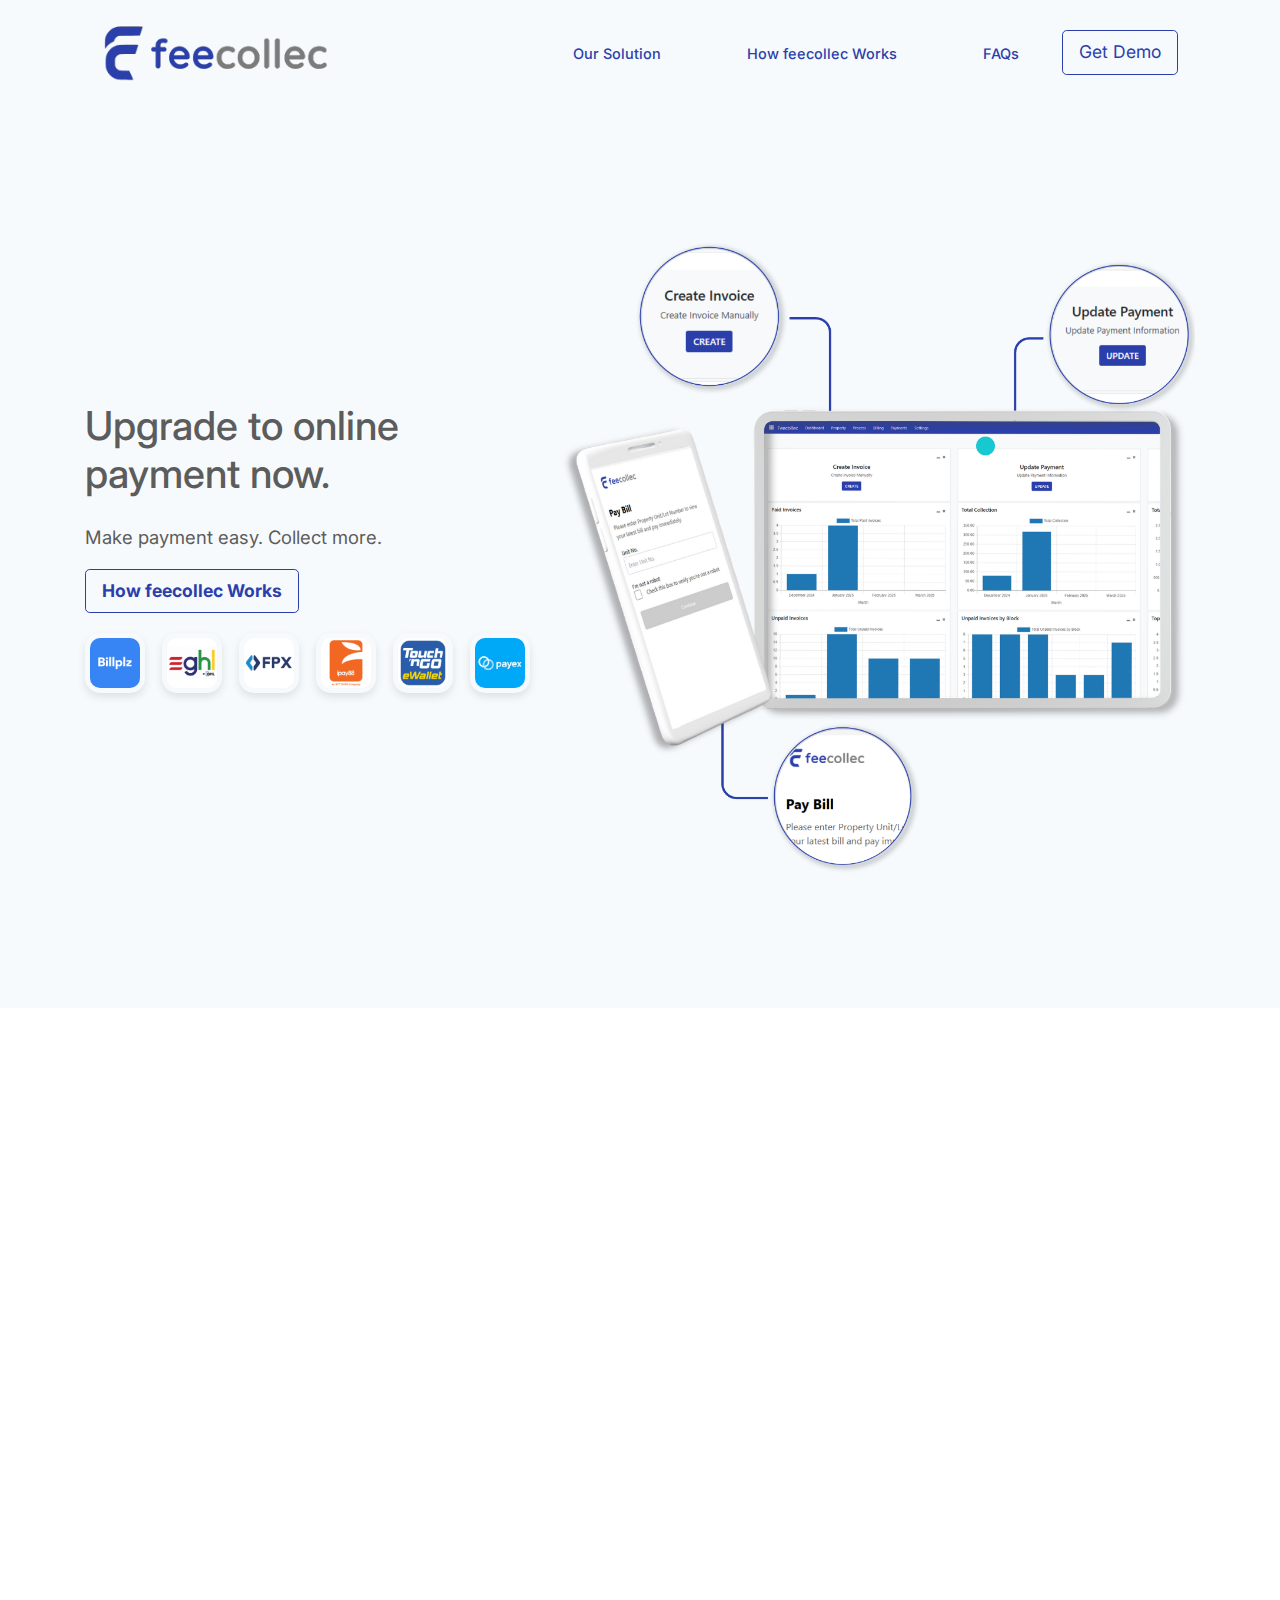
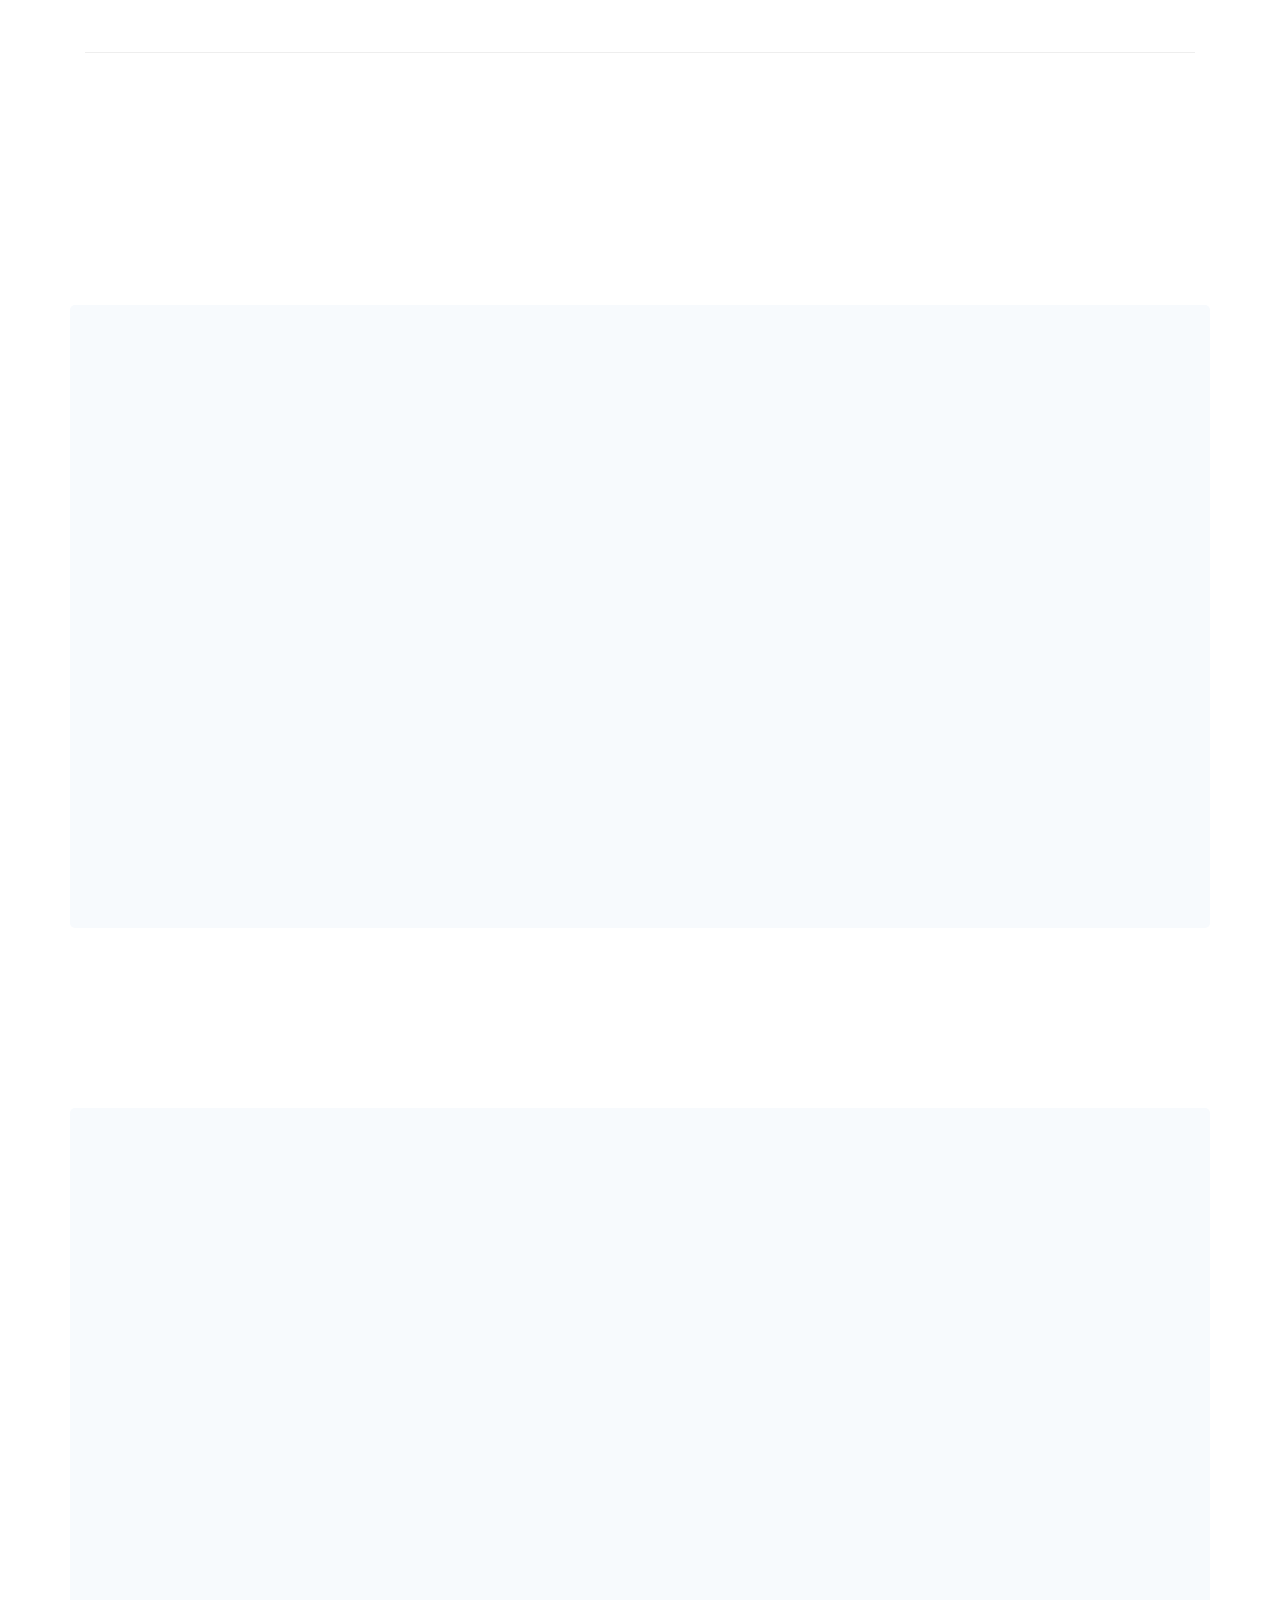
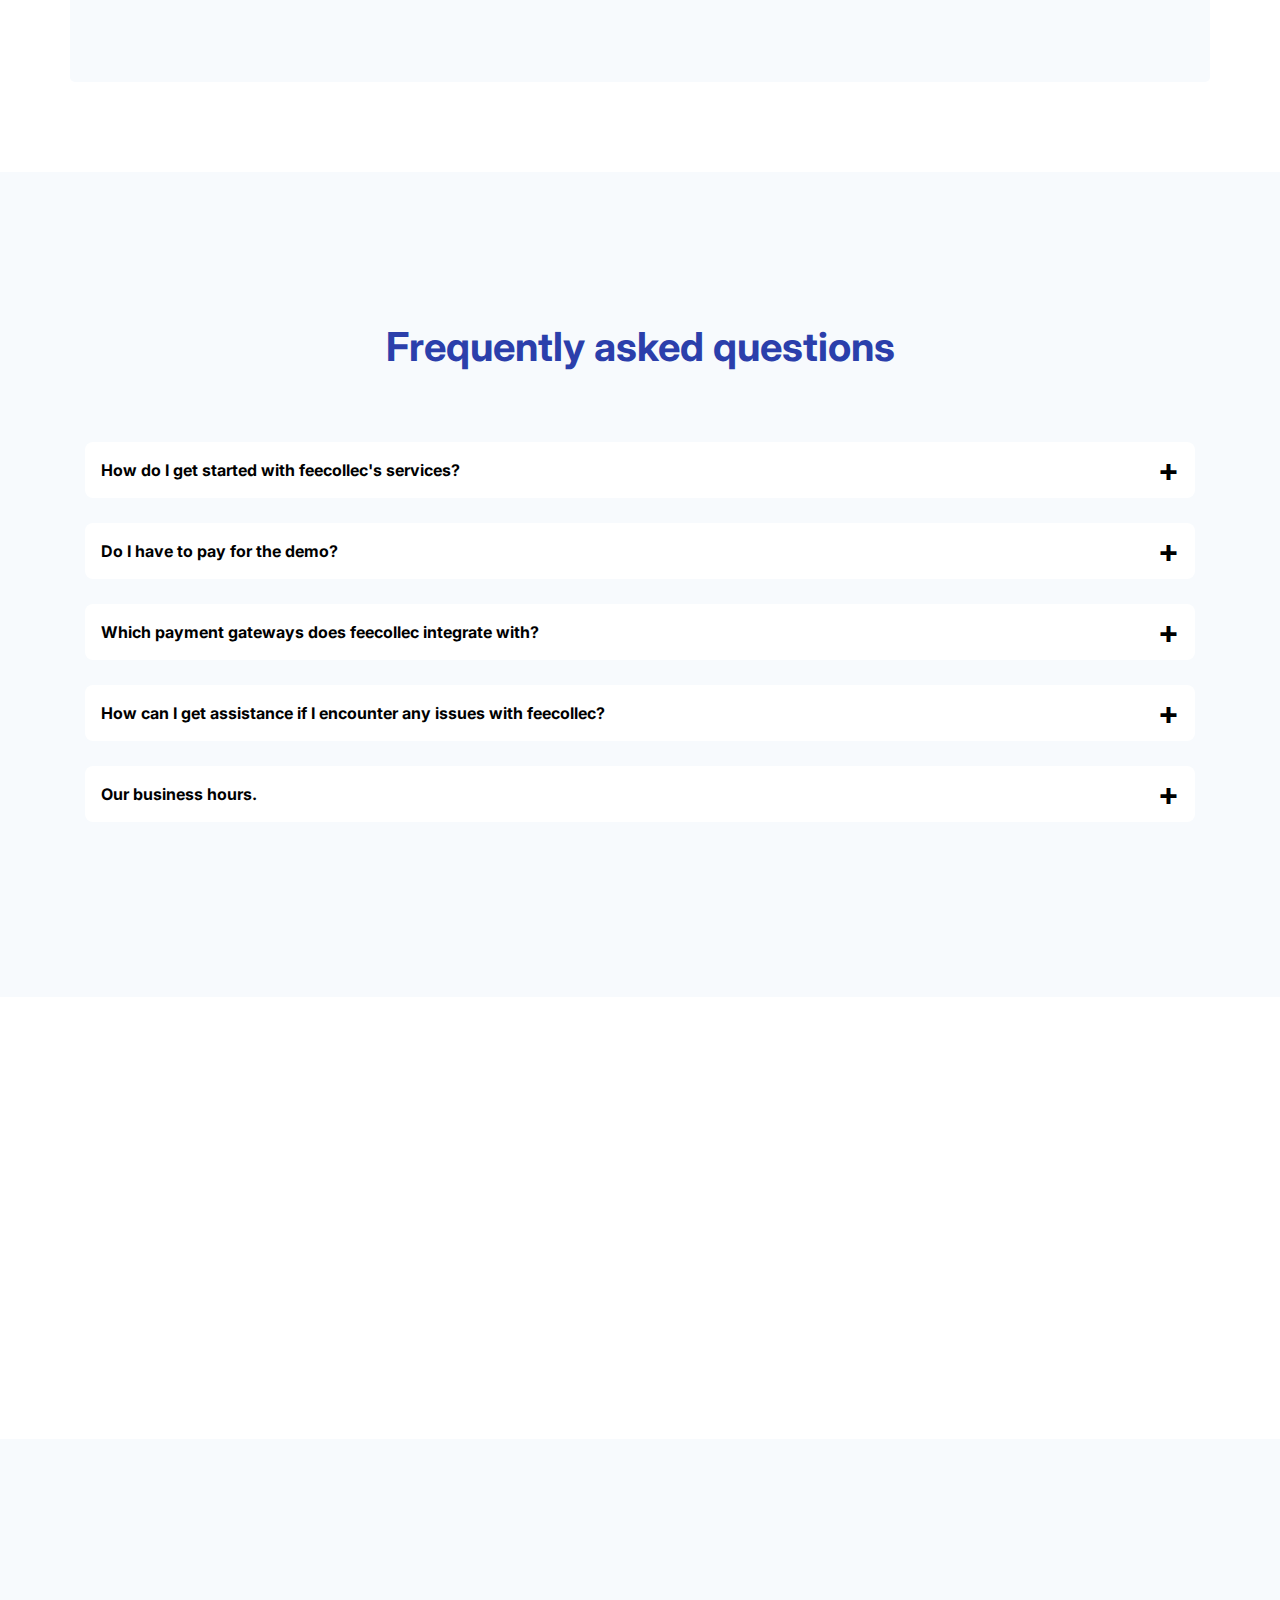
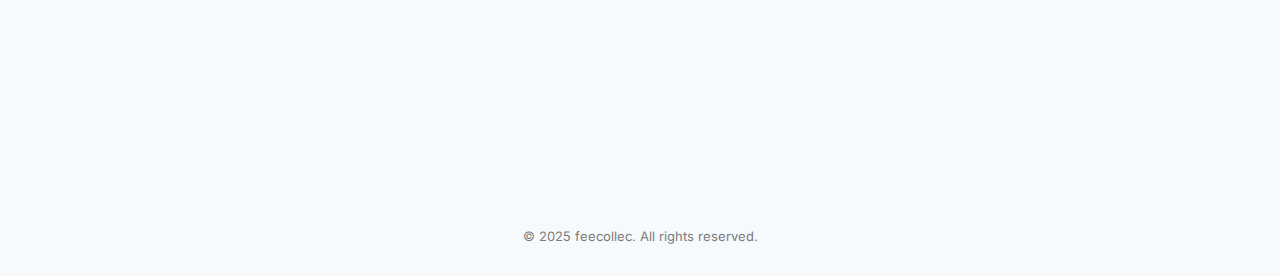
<file: index.html>
<!DOCTYPE html>
<!--
	App by FreeHTML5.co
	Twitter: http://twitter.com/fh5co
	URL: http://freehtml5.co
-->
<html lang="en">

<head>
	<meta charset="UTF-8">
	<title>feecollec - Fee Collection Management System</title>
	<meta name="viewport" content="width=device-width, initial-scale=1.0">
	<meta name="description" content="Based in Kota Kinabalu, feecollec is an intuitive solution to streamline fee tracking, invoicing, and payment processing for property management firms. Say goodbye to manual tasks and hello to efficient fee collection management." />
	<meta name="keywords" content="fee management, fee collection management system, automated fee processing, payment gateway, property fee management" />
	<meta name="author" content="Phi Software Sdn. Bhd." />

	<!-- Facebook and Twitter integration -->
	<meta property="og:title" content="feecollec - Fee Collection Management System" />
	<meta property="og:locale" content="en_US" />
	<meta property="og:url" content="https://www.feecollec.com/" />
	<meta property="og:site_name" content="feecollec" />
	<meta property="og:description" content="Based in Kota Kinabalu, feecollec is an intuitive solution to streamline fee tracking, invoicing, and payment processing for property management firms. Say goodbye to manual tasks and hello to efficient fee collection management." />

	<!-- Bootstrap  -->
	<link rel="stylesheet" href="css/bootstrap.css">
	<!-- Owl Carousel  -->
	<link rel="stylesheet" href="css/owl.carousel.css">
	<link rel="stylesheet" href="css/owl.theme.default.min.css">
	<!-- Animate.css -->
	<link rel="stylesheet" href="css/animate.css">
	<!-- Font Awesome -->
	<link rel="stylesheet" href="https://use.fontawesome.com/releases/v5.0.13/css/all.css"
		integrity="sha384-DNOHZ68U8hZfKXOrtjWvjxusGo9WQnrNx2sqG0tfsghAvtVlRW3tvkXWZh58N9jp" crossorigin="anonymous">
	<!--====== Favicon Icon ======-->
	<link rel="shortcut icon" href="img/feecollec-logo/feecollec-icon-v3.png" type="image" />
	<!-- Theme style  -->
	<link rel="stylesheet" href="css/style.css">
</head>

<body>


	<div id="page-wrap">
		<!-- ==========================================================================================================
													   LANDING PAGE
		 ========================================================================================================== -->
		<!-- Navbar -->
		<div class="bg-light" style="display: block;">
			<nav class="container navbar navbar-expand-lg main-navbar-nav navbar-light">
				<div class="col-7 p-0 col-lg-3 m-0">
					<a class="navbar-brand" href="index.html">
						<img class="img-fluid" src="img/feecollec-v3.png" alt="feecollec">
					</a>
				</div>
				<button class="navbar-toggler" type="button" data-toggle="collapse"
					data-target="#navbarSupportedContent" aria-controls="navbarSupportedContent" aria-expanded="false"
					aria-label="Toggle navigation">
					<span class="navbar-toggler-icon"></span>
				</button>

				<div class="collapse navbar-collapse justify-content-end" id="navbarSupportedContent">
					<ul class="navbar-nav nav-items-center">
						<!-- <li class="nav-item">
							<a class="nav-link" href="#" onclick="$('#feature').goTo();return false;">Features</a>
						</li> -->
						<li class="nav-item">
							<a class="nav-link" href="#" onclick="$('#feature').goTo();return false;">Our Solution</a>
						</li>
						<li class="nav-item">
							<a class="nav-link" href="#" onclick="$('#howitworks').goTo();return false;">How feecollec Works</a>
						</li>
						<li class="nav-item">
							<a class="nav-link" href="#" onclick="$('#faqs').goTo();return false;">FAQs</a>
						</li>
						<li class="nav-item">
							<button id="demoButtonNav" class="btn btn-lg mr-3" style="background-color: transparent; color: #2b3fab; border: 1px solid #2b3fab;"
								onclick="$('#demo_form').goTo();return false;">Get Demo
							</button>
						</li>
					</ul>					
				</div>
			</nav>
		</div>
		<!-- End Navbar -->

		<!-- Home -->
		<div id="fh5co-hero-wrapper" class="">
			<div class="container">
				<div class="row d-flex justify-content-between align-items-center flex-column-reverse flex-lg-row">
					<div class="col-sm-12 col-lg-5">
						<h1 class="fs-60 animated fadeIn wow" data-wow-delay="0.2s">
              Upgrade to online payment now.
						</h1>
						<p class="col-12 fs-18 lh-2rem mt-4 p-0 animated fadeIn wow" data-wow-delay="0.3s">
              Make payment easy. Collect more.
						</p>
						<div class="animated fadeIn wow d-flex justify-content-lg-start justify-content-center"
							data-wow-delay="0.5s">
							<button id="demoButton" class="btn btn-lg mr-3" style="background-color: transparent; color: #2b3fab;border: 1px solid #2b3fab;font-weight: bold;"
								onclick="$('#howitworks').goTo();return false;">How feecollec Works <i class="fas fa-arrow-right"></i>
							</button>
						</div>
						<div class="payment d-flex animated fadeIn wow" data-wow-delay="0.3s">
							<img class="payment-logo" src="img/payment-logo/billplz-logo.png"/>
							<img class="payment-logo" src="img/payment-logo/eGHL-logo.png"/>
							<img class="payment-logo" src="img/payment-logo/fpx-logo.png">
							<img class="payment-logo" src="img/payment-logo/iPay88-logo.png"/>
							<img class="payment-logo" src="img/payment-logo/touch-n-go-logo.png"/>
							<img class="payment-logo" src="img/payment-logo/payex-logo.png" />
						</div>
					</div>
					<div class="col-sm-12 col-lg-7 d-flex mb-5 mb-lg-0 fadeIn wow" data-wow-delay="0.4s">
						<img class="img-fluid" src="img/mockups/mockup-main-3.png" alt="system">
					</div>
				</div>
			</div>
		</div>
	</div> 
	<!-- End Home -->


	<!-- ==========================================================================================================
													  OUR SOLUTIONS
		 ========================================================================================================== -->	

	<div id="feature" class="fh5co-advantages-outer">
		<div class="container">
			<h2 class="second-title text-bold fs-20 pb-lg-5 color-primary animated fadeIn wow text-lg-center text-bold" data-wow-delay="0.2s">
				Step Up Your Fee Collection Management with Our Suite of <span class="color-secondary text-bold fs-20">Features</span> 
			</h2>
			<div class="row wow animated fadeIn pb-lg-2 pt-3" data-wow-delay="0.36s">
				<div class="box-container col-lg-4 mb-5 mb-lg-0 animated fadeInRight wow" data-wow-delay="0.3s">
					<div class=" d-flex justify-content-center"><img class="grid-image mb-5" src="img/user-friendly.png"
							width="18%" alt="Icon-1"></div>
					<h4 class="text-center mb-4 text-bold">Automated Billing<h4>
					<p class="col-12 text-center grid-desc fs-16 lh-2rem">
						Optimize your billing processes for seamless invoice managing and distribution.
					</p>
				</div>
				<div class="box-container col-lg-4 mb-5 mb-lg-0 animated fadeInRight wow" data-wow-delay="0.3s">
					<div class=" d-flex justify-content-center"><img class="grid-image mb-5" src="img/notification.png"
							width="18%" alt="Icon-1"></div>
					<h4 class="text-center mb-4 text-bold">Payment Reminder<h4>
					<p class="col-12 text-center grid-desc fs-16 lh-2rem">
						Set notifications for pending and overdue fees can be automatically delivered to your recipients via WhatsApp, text messages, or emails.					</p>
				</div>
				<div class="box-container col-lg-4 mb-5 mb-lg-0 animated fadeInRight wow" data-wow-delay="0.3s">
					<div class=" d-flex justify-content-center"><img class="grid-image mb-5" src="img/payment-gateway.png"
							width="18%" alt="Icon-1"></div>
					<h4 class="text-center mb-4 text-bold">Online Payment</h4>
					<p class="col-12 text-center grid-desc fs-16 lh-2rem">
						Track your payment status in real-time and implement safe payment gateways for secure and convenient online transactions.					</p>
				</div>
			</div>
			<div class="row">
                <div class="col-lg-12">
                    <div class="hr"></div>
                </div>
            </div>
		</div>
	</div>
	
	<!-- ==========================================================================================================
													  	HOW FEECOLLECT WORKS
		 ========================================================================================================== -->
	<div id="howitworks" class="fh5co-features-outer">
		<div class="container">
			<div>
				<h2 class="second-title text-center text-bold fs-30 color-primary animated fadeIn wow" data-wow-delay="0.4s">
					HOW <span class="text-bold fs-30 color-secondary">feecollec</span> WORKS
				</h2>
			</div>
		</div>
	</div>
	<!-- PROPERTY OWNER -->
	<div id="service" class="fh5co-features-outer">
		<div class="container service-wrap service-bg">
			<div>
				<h3 class="second-title color-tertiary text-center text-bold fs-19 animated fadeIn wow" data-wow-delay="0.4s">
                    Property Manager
                </h3>
			</div>
			<div class="row how">
				<div class="col-lg-4 col-md-12 ht-gradation style-01 ht-box-images style-05">
					<div class="item item-1 animate wow fadeInRight image-box-wrap" data-wow-delay="0.3s">
						<div class="circle-wrap d-flex justify-content-center">
							<div class="mask">
								<div class="wave-pulse wave-pulse-1"></div>
								<div class="wave-pulse wave-pulse-2"></div>
								<div class="wave-pulse wave-pulse-3"></div>
							</div>
							<h6 class="circle">1</h6>
						</div>
						<div class="content-wrap text-center">
							<h5 class="heading mb-4 text-bold color-tertiary">Import Customer Records</h5>
							<div class="text">Prepare your CSV files and upload data into system for ease of invoicing.</div>
						</div>
					</div>
				</div>
				<div class="col-lg-4 col-md-12 ht-gradation style-01 ht-box-images style-05">
					<div class="item item-1 animate  wow fadeInRight image-box-wrap" data-wow-delay="0.6s">
						<div class="circle-wrap d-flex justify-content-center">
							<div class="mask">
								<div class="wave-pulse wave-pulse-1"></div>
								<div class="wave-pulse wave-pulse-2"></div>
								<div class="wave-pulse wave-pulse-3"></div>
							</div>
							<h6 class="circle">2</h6>
						</div>
						<div class="content-wrap text-center">
							<h5 class="heading mb-4 text-bold color-tertiary">Setup Recurring Services</h5>
							<div class="text">Automate and manage your billing processes for recurring charges such as rent, utilities, and maintenance fees.</div>
						</div>
					</div>
				</div>
				<div class="col-lg-4 col-md-12 ht-gradation style-01 ht-box-images style-05">
					<div class="item item-1 animate  wow fadeInRight image-box-wrap" data-wow-delay="0.9s">
						<div class="circle-wrap d-flex justify-content-center">
							<div class="mask">
								<div class="wave-pulse wave-pulse-1"></div>
								<div class="wave-pulse wave-pulse-2"></div>
								<div class="wave-pulse wave-pulse-3"></div>
							</div>
							<h6 class="circle">3</h6>
						</div>
						<div class="content-wrap text-center">
							<h5 class="heading mb-4 text-bold color-tertiary">Monitor Payments</h5>
							<div class="text">You can view and access a comprehensive report of all payments, including fees, dates, and payment methods, for a clear overview of financial transactions.</div>
						</div>
					</div>
				</div>
			</div>
		</div>
	</div>

	<!-- PROPERTY OWNER -->
    <div id="service" class="fh5co-features-outer">
        <div class="container service-wrap ">
            <div>
                <h3 class="second-title color-tertiary text-center text-bold fs-19 animated fadeIn wow" data-wow-delay="0.4s">
                    Property Owner
                </h3>
            </div>
            <div class="row how">
                <div class="col-lg-4 col-md-12 ht-gradation style-01 ht-box-images style-05">
                    <div class="item item-1 animate  wow fadeInRight image-box-wrap" data-wow-delay="0.3s">
                        <div class="circle-wrap d-flex justify-content-center">
                            <div class="mask">
                                <div class="wave-pulse wave-pulse-1"></div>
                                <div class="wave-pulse wave-pulse-2"></div>
                                <div class="wave-pulse wave-pulse-3"></div>
                            </div>
                            <h6 class="circle">1</h6>
                        </div>
                        <div class="content-wrap text-center">
                            <h5 class="heading mb-4 text-bold color-tertiary">View Billing</h5>
                            <div class="text">Quickly view your dues, payments, and future charges by scanning QR code or accessing a provided link.</div>
                        </div>
                    </div>
                </div>
                <div class="col-lg-4 col-md-12 ht-gradation style-01 ht-box-images style-05">
                    <div class="item item-1 animate  wow fadeInRight image-box-wrap" data-wow-delay="0.6s">
                        <div class="circle-wrap d-flex justify-content-center">
                            <div class="mask">
                                <div class="wave-pulse wave-pulse-1"></div>
                                <div class="wave-pulse wave-pulse-2"></div>
                                <div class="wave-pulse wave-pulse-3"></div>
                            </div>
                            <h6 class="circle">2</h6>
                        </div>
                        <div class="content-wrap text-center">
                            <h5 class="heading mb-4 text-bold color-tertiary">Make Online Payment</h5>
                            <div class="text">Pay your rental, utility, and maintenance fees using secure methods like cards, online banking, or bank transfers.</div>
                        </div>
                    </div>
                </div>
                <div class="col-lg-4 col-md-12 ht-gradation style-01 ht-box-images style-05">
                    <div class="item item-1 animate  wow fadeInRight image-box-wrap" data-wow-delay="0.9s">
                        <div class="circle-wrap d-flex justify-content-center">
                            <div class="mask">
                                <div class="wave-pulse wave-pulse-1"></div>
                                <div class="wave-pulse wave-pulse-2"></div>
                                <div class="wave-pulse wave-pulse-3"></div>
                            </div>
                            <h6 class="circle circle-2-green"> ✔ </h6>
                        </div>
                        <div class="content-wrap text-center">
                            <h5 class="heading mb-4 text-bold color-tertiary">You're Done!</h5>
                            <div class="text">System will promptly notify the management team of your completed transactions.</div>
                        </div>
                    </div>
                </div>
            </div>
        </div>
    </div>
	<!-- HOW FEECOLLEC WORKS END-->

			<!-- <div class="mt-5 pb-5">
				<div class="row d-flex justify-content-between mb-lg-5">
					<div class="col-lg-7 wow animated fadeInLeft d-flex justify-content-end mb-4 mb-lg-0"
						data-wow-delay="0.22s">
						<img class="img-fluid" src="img/mockups/feecollec-dashboard.png" alt="main-dashboard-image">
					</div>
					<div class="col-lg-5 wow animated fadeInRight d-flex align-items-center" data-wow-delay="0.22s">
						<div class="info">
							<h3 class="text-style-primary">Dashboard</h3>
							<p class="text-style-secondary">
								The dashboard enables users to easily view summarized invoiced transactions, offering flexible 
								filtering options based on durations, country, categories, property products, and assigned personnel.
							</p>
							<p class="text-style-secondary"></p>
						</div>
					</div>
				</div>
			</div> -->

			<!-- Property
			<div class="mt-5 pb-5">
				<div class="row d-flex justify-content-around mb-lg-5 ">
					<div class="col-lg-5  wow animated fadeInRight d-flex align-items-center order-1 order-lg-0"
						data-wow-delay="0.22s">
						<div>
							<h3 class="text-style-primary">Property Overview</h3>
							<p class="text-style-secondary">
							</p>
							<p class="text-style-secondary">
								The Property dashboard simplifies rent fee management, providing landlords with instant insights 
								into crucial property details.
							</p>
						</div>
					</div>
					<div class="col-lg-7 wow animated fadeInLeft d-flex justify-content-end mb-4 mb-lg-0" data-wow-delay="0.22s">
						<img class="img-fluid img-style" src="img/mockups/property-system.png" alt="property-dashboard-image">
					</div>
				</div>
			</div> -->

			<!-- Invoices
			<div class="mt-5 pb-5">
				<div class="row d-flex justify-content-around mb-lg-5">
					<div class="col-lg-7 wow animated fadeInLeft d-flex justify-content-end mb-4 mb-lg-0"
						data-wow-delay="0.22s">
						<img class="img-fluid img-style" src="img/mockups/invoices-system.png" alt="invoices-dashboard-image">
					</div>
					<div class="col-lg-5  wow animated fadeInRight d-flex align-items-center" data-wow-delay="0.22s">
						<div>
							<h3 class="text-style-primary">Invoice Overview</h3>
							<p class="text-style-secondary">
								The Invoice dashboard simplifies rent fee management, offering a user-friendly interface to track 
								and resolve overdue or pending payments. With real-time updates, it ensures efficient financial oversight 
								for property owners and managers.
							</p>
						</div>

					</div>
				</div>
			</div> -->

			<!-- Payment -->
			<!-- <div class="mt-5 pb-5">
				<div class="row d-flex justify-content-around mb-lg-5 ">
					<div class="col-lg-5  wow animated fadeInRight d-flex align-items-center order-1 order-lg-0"
						data-wow-delay="0.22s">
						<div>
							<h3 class="text-style-primary">Payment Overview</h3>
							<p class="text-style-secondary">
							</p>
							<p class="text-style-secondary">
								Effortlessly track and manage rental payments with our Payment Dashboard. This user-friendly interface 
								provides real-time updates, allowing landlords to monitor payment status and streamline rent collection
								 with ease, ensuring transparency and efficient transactions flow management.
							</p>
						</div>
					</div>
					<div class="col-lg-7 wow animated fadeInLeft d-flex justify-content-end mb-4 mb-lg-0" data-wow-delay="0.22s">
						<img class="img-fluid  img-style" src="img/mockups/payments-system.png" alt="property-system-image">
					</div>
				</div>
			</div> -->
	
	
	<!-- ==========================================================================================================
                                               FAQS SECTION
    ========================================================================================================== -->

	<div id="faqs" class="bg-color-tertiary">
		<div class="container row-separators-wrap big-triangle-style row-separators-bg separators-space">
			<div>
				<h2 style="padding-bottom: 2rem;" class="fs-40 color-tertiary p-sm- mt-lg-3 mb-4 mb-lg-4 text-bold text-center">Frequently asked questions</h2>
			</div>
			<div class="row">
				<div class="faq-container">
					<div class="faq-column">

						<div class="faq-container-items">
							<div class="faq-container-item-header">
								How do I get started with feecollec's services?
							</div>
							<div class="faq-container-item-body">
								<div class="faq-container-item-body-content">
									A: Getting started with feecollec is easy. Simply visit our website at feecollec.com and schedule a demo. Our team will then assist you in setting up your account to effectively use our services.
								</div>
							</div>
						</div>

						<div class="faq-container-items">
							<div class="faq-container-item-header">
								Do I have to pay for the demo?
							</div>
							<div class="faq-container-item-body">
								<div class="faq-container-item-body-content">
									A: No. All first demos are free. Subsequent consultations may have additional charges.
								</div>
							</div>
						</div>

						<div class="faq-container-items">
							<div class="faq-container-item-header">
								Which payment gateways does feecollec integrate with?
							</div>
							<div class="faq-container-item-body">
								<div class="faq-container-item-body-content">
									A: feecollec integrates with widely known payment gateways such as Billplz, GHL, FPX, ipay88 and Touch n' Go.
								</div>
							</div>
						</div>

						<div class="faq-container-items">
							<div class="faq-container-item-header">
								How can I get assistance if I encounter any issues with feecollec?
							</div>
							<div class="faq-container-item-body">
								<div class="faq-container-item-body-content">
									A: feecollec offers comprehensive customer support to assist you with any issues or queries you may have. You can reach out to our support team via email at <a href="mailto:hello@phisoft.my">hello@phisoft.my</a>, and they will be happy to assist you.
								</div>
							</div>
						</div>

						<div class="faq-container-items">
							<div class="faq-container-item-header">
								Our business hours.
							</div>
							<div class="faq-container-item-body">
								<div class="faq-container-item-body-content">
									Weekdays: 9.00AM - 5.00PM <br>
									Weekends: Off
								</div>
							</div>
						</div>
					</div>
				</div>
			</div>
		</div>
	</div>

	
	  
	<!-- ==========================================================================================================
                                               END OF FAQS SECTION
    ========================================================================================================== -->

	<!-- ==========================================================================================================
                                               SCHEDULE DEMO SECTION
    ========================================================================================================== -->

	<div id="demo_form" class="fh5co-advantages-outer">
		<div class="container">
			<div class="row">
				<div class="col-sm align-content-center">
					<div class="pb-lg-6 mb-lg-6">
						<h2 class="second-title text-left fs-30 color-primary animated fadeIn wow"
							data-wow-delay="0.4s">
							Get in touch with a <span class="text-bold fs-30 color-secondary">FREE</span> demo!
						</h2>
						<p class="col-12 fs-18 lh-2rem mt-4 p-0 animated fadeIn wow" data-wow-delay="0.3s">
							Try a free demo to see feecollec in action, get all the information you need, 
							and discover why it's the perfect solution for your business.
					</div>
				</div>
				<div class="col-sm">
					<div class="contact-form-wrap">
						<form id="contact-form" action="https://send.bah.my/aGVsbG9AcGhpc29mdC5teQ==" enctype="application/x-www-form-urlencoded" method="POST">
							<div class="contact-form wow animated fadeIn" data-wow-delay="0.4s">
								<div class="mb-3">
									<div class="row">
										<div class="input-group mb-3 col-sm-6">
											<div class="input-group-prepend">
										<span class="input-group-text">
											<i class="fas fa-user"></i>
										</span>
											</div>
											<input type="text" name="name" class="form-control demo-input"
												   placeholder="Name" id="name" required>
										</div>
										<div class="input-group mb-3 col-sm-6">
											<div class="input-group-prepend">
										<span class="input-group-text">
											<i class="fas fa-phone"></i>
										</span>
											</div>
											<input type="text" name="phone" class="form-control demo-input"
												   placeholder="Phone" id="phone_number" required>
										</div>
										<div class="input-group mb-3 col-sm-6">
											<div class="input-group-prepend">
										<span class="input-group-text">
											<i class="fas fa-envelope"></i>
										</span>
											</div>
											<input type="email" name="email" class="form-control demo-input"
												   placeholder="Email" id="email" required>
										</div>
										<div class="input-group mb-3 col-sm-6">
											<div class="input-group-prepend">
										<span class="input-group-text">
											<i class="fas fa-building"></i>
										</span>
											</div>
											<input type="text" name="company" class="form-control demo-input"
												   placeholder="Company's Name" id="company_name" required>
										</div>
									</div>
									<div class="contact-inner contact-message">
										<textarea class="demo-input" name="message" placeholder="Message"
												  id="message" required style="width: 100%;"></textarea>
									</div>
								</div>

								<div class="submit-btn mt-20 col-sm-13">
									<input type="hidden" name="subject" value="Contact Form Submission via feecollec.com">
									<button class="demo-btn" type="submit">Send message</button>
									<p class="form-messege"></p>
								</div>
							</div>
						</form>
					</div>
				</div>
			</div>
		</div>
	</div>
	
	

	<!-- ==========================================================================================================
                                               SECTION 7 - SUB FOOTER
    ========================================================================================================== -->

	<footer id="footer" class="footer-outer">
		<div class="container footer-inner">

			<div class="row wow fadeIn animated d-flex justify-content-between" data-wow-delay="0.66s">
				<div class="col-lg-4 mb-4 mb-lg-0">
					<div class="d-flex justify-content-start justify-content-lg-start">
						<div class="m-0 p-0 col-8 mb-1">
							<img class="img-fluid mt-5 mt-lg-0" src="img/feecollec-v3.png" alt="feecollec">
						</div>
					</div>
					<p class="fs-14 mt-2 lh-2rem text-justify text-lg-left">
						With feecollec, property management can automate fee tracking, invoicing, and payment processing. No more manual work, just seamless fee management.</p>
				</div>

				<div class="col-lg-3 mb-4 mb-lg-0 pt-3">
					<h5 class="color-tertiary text-bold mb-4">Menu</h5>

					<ul class="list-unstyled menu-list">
						<li>
							<a class="fs-15" href="#" onclick="$('index.html').goTo();return false;">Home
							</a>
						</li>
						<li>
							<a class="fs-15" href="#" onclick="$('#feature').goTo();return false;">Our Solution
							</a>
						</li>
						<li>
							<a class="fs-15" href="#" onclick="$('#faqs').goTo();return false;">FAQs
							</a>
						</li>
					</ul>

				</div>
				<div class="col-lg-3 mb-4 mb-lg-0 pt-3 ">
					<h5 class="color-tertiary text-bold mb-4">
						More info
					</h5>
					<ul class="list-unstyled">
						<li class="fs-14 d-flex mb-2 lh-2rem">
							<i class="fa fa-map-marker-alt color-tertiary rel-top-10px mr-2"></i>
							<a href="https://maps.app.goo.gl/gwCJWUcwii1CDG7X9" style="font-size: 14px; font-style: normal; color:#5C5C5C">
							H-8-10, Aeropod Commercial Square, Jalan Aeropod Off Jalan Kepayan, 88200 Kota
							Kinabalu,
							Sabah, MY.
						</a>
						</li>
						<li class="fs-14 d-flex mb-2">
							<i class="fa fa-phone fa-flip-horizontal color-tertiary rel-top-3px mr-2"></i>
							<a href="tel:+60128731819" style="font-size: 14px; font-style: normal; color:#5C5C5C">+6 012 873 1819</a>
						</li>
						<li class="fs-14 d-flex mb-2">
							<i class="fa fa-envelope color-tertiary  rel-top-3px mr-2"></i>
							<a href="mailto:hello@phisoft.my" style="font-size: 14px; font-style: normal; color:#5C5C5C">hello@phisoft.my</a>
						</li>
						<li></li>
					</ul>
				</div>
				<div class="col-lg-2 mb-4 mb-lg-0 pt-3">
					<h5 class="color-tertiary text-bold text-lg-center mb-4">
						Find us
					</h5>
					<div class="d-flex justify-content-lg-center">
						<ul class="list-unstyled d-flex d-lg-block ">
							<li class="mr-2 mr-lg-0">
								<span class="fa-stack mb-2">
									<a href="https://instagram.com/phisoft.my">
										<i class="fas fa-circle fa-stack-2x socmed-circle"></i>
										<i class="fab fa-instagram fa-stack-1x text-white socmed-icon"></i>
									</a>
								</span>
							</li>
							<li class="mr-2 mr-lg-0"><span class="fa-stack mb-2">
									<a href="https://facebook.com/phisoft.my/">
										<i class="fas fa-circle fa-stack-2x socmed-circle"></i>
										<i class="fab fa-facebook-f fa-stack-1x text-white socmed-icon"></i>
									</a>
								</span></li>
							<li class="mr-2 mr-lg-0"><span class="fa-stack mb-2">
									<a href="https://www.linkedin.com/company/phisoft-my/mycompany/">
										<i class="fas fa-circle fa-stack-2x socmed-circle"></i>
										<i class="fab fa-linkedin fa-stack-1x text-white socmed-icon"></i>
									</a>
								</span></li>
							<li class="mr-2 mr-lg-0">
								<span class="fa-stack mb-2">
									<a href="https://www.phisoft.my/">
										<i class="fas fa-circle fa-stack-2x socmed-circle"></i>
										<i class="fa fa-globe fa-stack-1x text-white socmed-icon"></i>
									</a>
								</span>
							</li>
						</ul>
					</div>
				</div>
			</div>

			<span class="border-bottom-footer"></span>

			<p class="copyright">&copy; 2025 feecollec. All rights reserved.

		</div>
	</footer>

	</div> <!-- main page wrapper -->

	<script src="js/jquery.min.js"></script>
	<script src="js/bootstrap.js"></script>
	<script src="js/owl.carousel.js"></script>
	<script src="js/wow.min.js"></script>
	<script src="js/main.js"></script>
	<script>
		function validateForm() {
			var isValid = true;
			var inputs = document.getElementsByClassName('demo-input');
			for (var i = 0; i < inputs.length; i++) {
				if (!inputs[i].value) {
					isValid = false;
					inputs[i].classList.add('is-invalid');
				} else {
					inputs[i].classList.remove('is-invalid');
				}
			}
			return isValid;
		}
	</script>
</body>

</html>
</file>
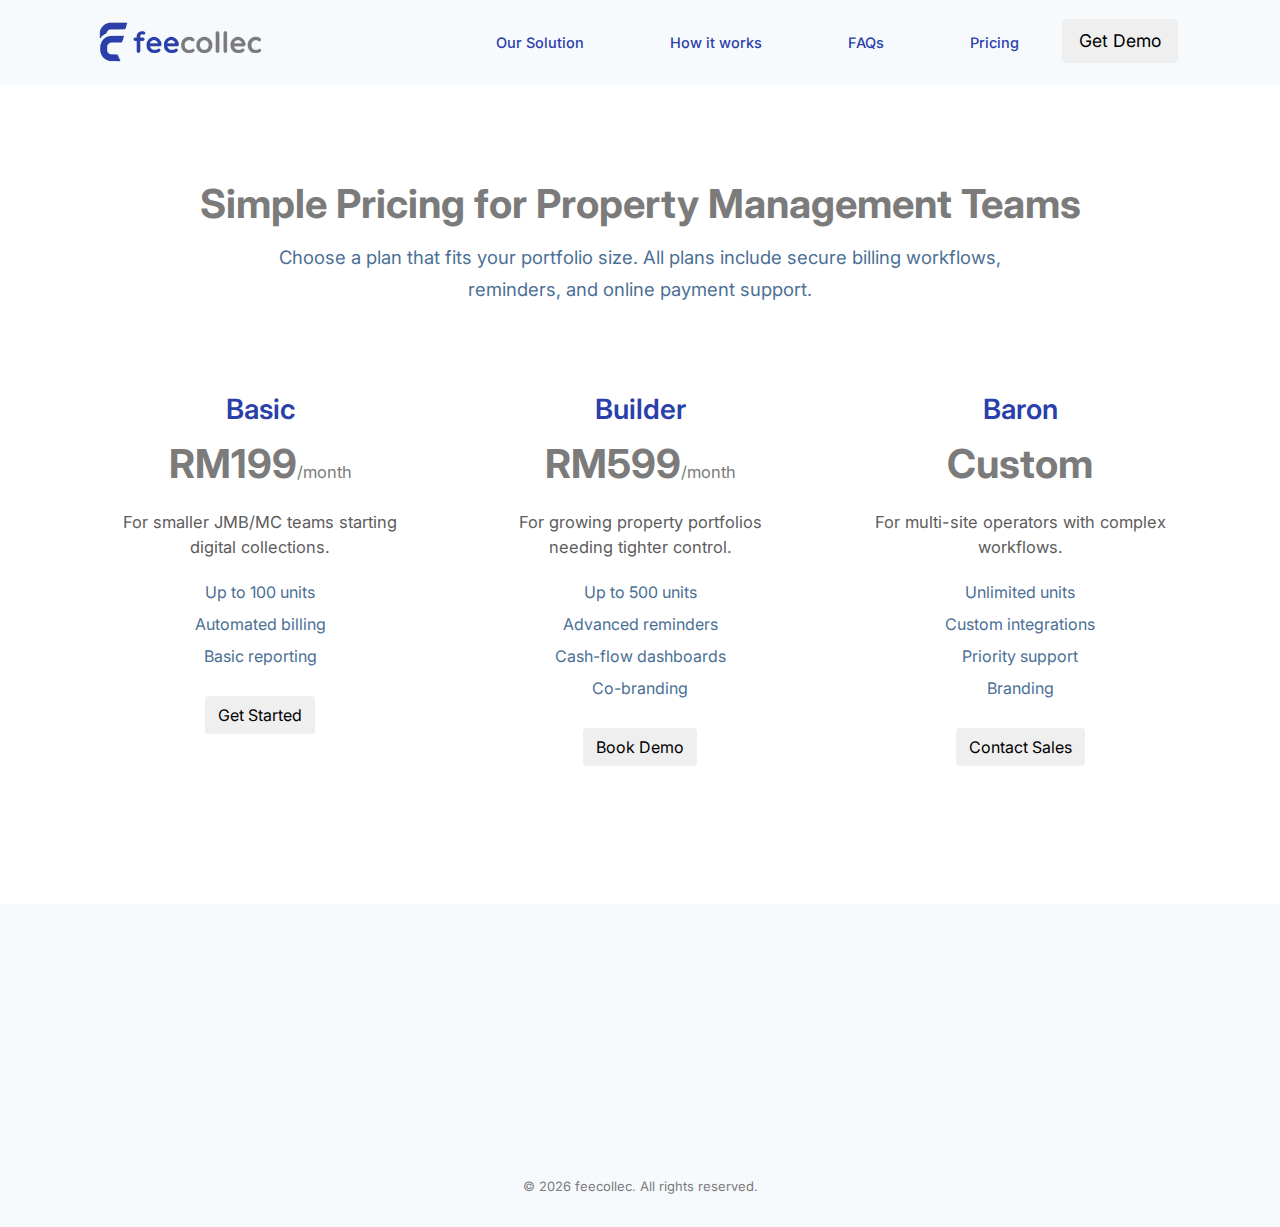
<file: pricing.html>
<!DOCTYPE html>
<html lang="en">

<head>
  <meta charset="UTF-8">
  <title>Pricing | Property Management Software Malaysia | feecollec</title>
  <meta name="viewport" content="width=device-width, initial-scale=1.0">
  <meta name="description" content="Explore feecollec pricing plans for Malaysia property management teams. Choose a package for automated invoicing, reminders, and online fee collection." />
  <meta name="keywords" content="feecollec pricing, property management software pricing malaysia, JMB software pricing, strata billing platform plans" />
  <meta name="author" content="Phi Software Sdn Bhd" />
  <link rel="canonical" href="https://www.feecollec.com/pricing.html" />

  <meta property="og:title" content="Pricing | Property Management Software Malaysia | feecollec" />
  <meta property="og:description" content="Compare feecollec plans and choose the right package for your property management operations in Malaysia." />
  <meta property="og:type" content="website" />
  <meta property="og:url" content="https://www.feecollec.com/pricing.html" />
  <meta property="og:image" content="https://www.feecollec.com/img/feecollec-v3.png" />

  <meta name="twitter:card" content="summary_large_image" />
  <meta name="twitter:title" content="Pricing | Property Management Software Malaysia | feecollec" />
  <meta name="twitter:description" content="Simple plans for Malaysia property management billing and collections." />
  <meta name="twitter:image" content="https://www.feecollec.com/img/feecollec-v3.png" />

  <link rel="stylesheet" href="css/bootstrap.css">
  <link rel="stylesheet" href="css/owl.carousel.css">
  <link rel="stylesheet" href="css/owl.theme.default.min.css">
  <link rel="stylesheet" href="css/animate.css">
  <link rel="stylesheet" href="https://use.fontawesome.com/releases/v5.0.13/css/all.css"
    integrity="sha384-DNOHZ68U8hZfKXOrtjWvjxusGo9WQnrNx2sqG0tfsghAvtVlRW3tvkXWZh58N9jp" crossorigin="anonymous">
  <link rel="shortcut icon" href="img/feecollec-logo/feecollec-icon-v3.png" type="image" />
  <link rel="stylesheet" href="css/style.css">
</head>

<body>
  <div id="page-wrap">
    <div class="bg-light" style="display: block;">
      <nav class="container navbar navbar-expand-lg main-navbar-nav navbar-light">
        <div class="col-7 p-0 col-lg-3 m-0">
          <a class="navbar-brand" href="index.html">
            <img width="190" class="img-fluid" src="img/feecollec-v3.png" alt="feecollec">
          </a>
        </div>
        <button class="navbar-toggler" type="button" data-toggle="collapse" data-target="#navbarSupportedContent"
          aria-controls="navbarSupportedContent" aria-expanded="false" aria-label="Toggle navigation">
          <span class="navbar-toggler-icon"></span>
        </button>

        <div class="collapse navbar-collapse justify-content-end" id="navbarSupportedContent">
          <ul class="navbar-nav nav-items-center">
            <li class="nav-item">
              <a class="nav-link" href="index.html#feature">Our Solution</a>
            </li>
            <li class="nav-item">
              <a class="nav-link" href="index.html#howitworks">How it works</a>
            </li>
            <li class="nav-item">
              <a class="nav-link" href="index.html#faqs">FAQs</a>
            </li>
            <li class="nav-item">
              <a class="nav-link" href="pricing.html">Pricing</a>
            </li>
            <li class="nav-item">
              <button id="demoButtonNav" class="btn btn-lg mr-3 btn-corp-outline"
                onclick="window.location.href='index.html#demo_form'">Get Demo
              </button>
            </li>
          </ul>
        </div>
      </nav>
    </div>

    <section id="pricing-page" class="fh5co-advantages-outer">
      <div class="container">
        <div class="text-center mb-5">
          <h1 class="second-title text-bold fs-40 color-primary">Simple Pricing for Property Management Teams</h1>
          <p class="fs-18 lh-2rem" style="color:#4b6f95; max-width:760px; margin: 14px auto 0;">
            Choose a plan that fits your portfolio size. All plans include secure billing workflows, reminders, and online payment support.
          </p>
        </div>

        <div class="row feature-cards-row">
          <div class="box-container col-lg-4 mb-4 mb-lg-0 text-center pb-5">
            <h3 class="text-bold color-tertiary mb-2">Basic</h3>
            <p class="fs-40 text-bold color-primary mb-3">RM199<span class="fs-16">/month</span></p>
            <p class="grid-desc fs-16 mb-3">For smaller JMB/MC teams starting digital collections.</p>
            <ul class="list-unstyled mb-4" style="line-height: 2; color:#4b6f95;">
              <li>Up to 100 units</li>
              <li>Automated billing</li>
              <li>Basic reporting</li>
            </ul>
            <button class="btn btn-corp-outline" onclick="window.location.href='index.html#demo_form'">Get Started</button>
          </div>

          <div class="box-container col-lg-4 mb-4 mb-lg-0 text-center pb-5">
            <h3 class="text-bold color-tertiary mb-2">Builder</h3>
            <p class="fs-40 text-bold color-primary mb-3">RM599<span class="fs-16">/month</span></p>
            <p class="grid-desc fs-16 mb-3">For growing property portfolios needing tighter control.</p>
            <ul class="list-unstyled mb-4" style="line-height: 2; color:#4b6f95;">
              <li>Up to 500 units</li>
              <li>Advanced reminders</li>
              <li>Cash-flow dashboards</li>
              <li>Co-branding</li>
            </ul>
            <button class="btn btn-corp-outline" onclick="window.location.href='index.html#demo_form'">Book Demo</button>
          </div>

          <div class="box-container col-lg-4 mb-4 mb-lg-0 text-center pb-5">
            <h3 class="text-bold color-tertiary mb-2">Baron</h3>
            <p class="fs-40 text-bold color-primary mb-3">Custom</p>
            <p class="grid-desc fs-16 mb-3">For multi-site operators with complex workflows.</p>
            <ul class="list-unstyled mb-4" style="line-height: 2; color:#4b6f95;">
              <li>Unlimited units</li>
              <li>Custom integrations</li>
              <li>Priority support</li>
              <li>Branding</li>
            </ul>
            <button class="btn btn-corp-outline" onclick="window.location.href='index.html#demo_form'">Contact Sales</button>
          </div>
        </div>
      </div>
    </section>

    <footer id="footer" class="footer-outer">
      <div class="container footer-inner">
        <div class="row wow fadeIn animated d-flex justify-content-between" data-wow-delay="0.66s">
          <div class="col-lg-4 mb-4 mb-lg-0">
            <p class="fs-14 mt-2 lh-2rem text-justify text-lg-left">
              feecollec helps property management teams in Malaysia automate invoicing, improve collection rates, and deliver secure digital payments.
            </p>
          </div>
        </div>
        <span class="border-bottom-footer"></span>
        <p class="copyright">&copy; 2026 feecollec. All rights reserved.
      </div>
    </footer>
  </div>

  <script src="js/jquery.min.js"></script>
  <script src="js/bootstrap.js"></script>
  <script src="js/owl.carousel.js"></script>
  <script src="js/wow.min.js"></script>
  <script src="js/main.js"></script>
</body>

</html>
</file>
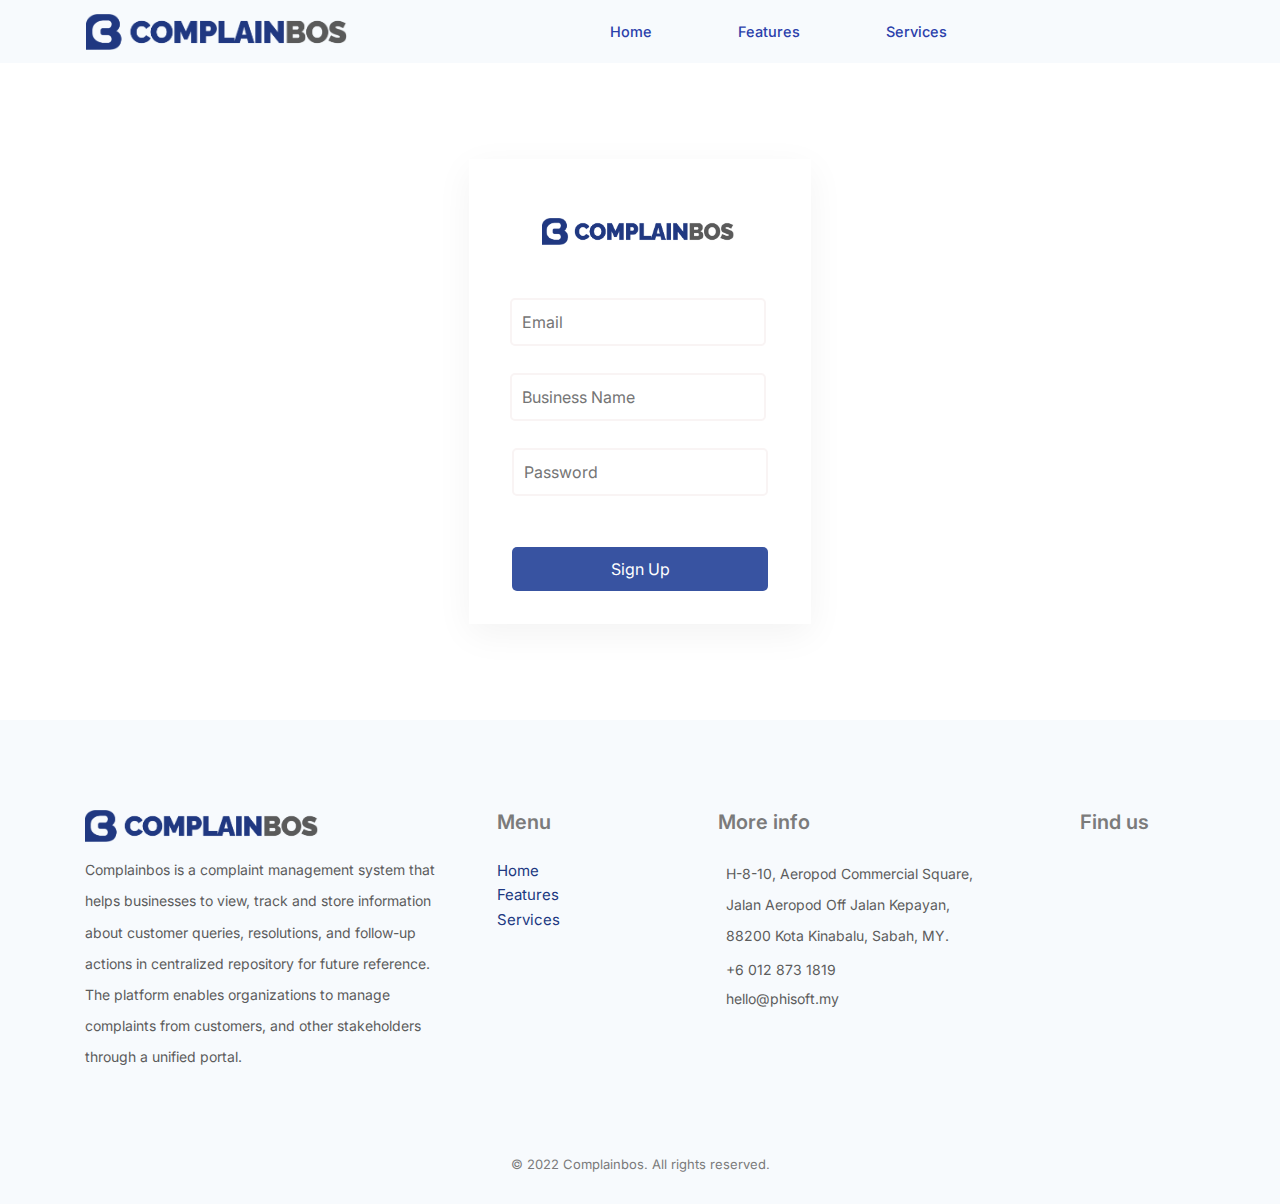
<file: signup.html>
<!DOCTYPE html>
<!--
	App by FreeHTML5.co
	Twitter: http://twitter.com/fh5co
	URL: http://freehtml5.co
-->
<html lang="en">

<head>
	<meta charset="UTF-8">
	<title>Complainbos | Customer complaint management system </title>
	<meta name="viewport" content="width=device-width, initial-scale=1.0">
	<meta name="description" content="" />
	<meta name="keywords" content="" />
	<meta name="author" content="" />

	<!-- Facebook and Twitter integration -->
	<meta property="og:title" content="" />
	<meta property="og:image" content="" />
	<meta property="og:url" content="" />
	<meta property="og:site_name" content="" />
	<meta property="og:description" content="" />
	<meta name="twitter:title" content="" />
	<meta name="twitter:image" content="" />
	<meta name="twitter:url" content="" />
	<meta name="twitter:card" content="" />

	<!-- Bootstrap  -->
	<link rel="stylesheet" href="css/formstyle.css">
    <!-- Bootstrap  -->
	<link rel="stylesheet" href="css/bootstrap.css">
	<!-- Owl Carousel  -->
	<link rel="stylesheet" href="css/owl.carousel.css">
	<link rel="stylesheet" href="css/owl.theme.default.min.css">
	<!-- Animate.css -->
	<link rel="stylesheet" href="css/animate.css">
	<!-- Font Awesome -->
	<link rel="stylesheet" href="https://use.fontawesome.com/releases/v5.0.13/css/all.css"
		integrity="sha384-DNOHZ68U8hZfKXOrtjWvjxusGo9WQnrNx2sqG0tfsghAvtVlRW3tvkXWZh58N9jp" crossorigin="anonymous">
	<!--====== Favicon Icon ======-->
	<link rel="shortcut icon" href="/img/fav.svg" type="image" />
	<!-- Theme style  -->
	<link rel="stylesheet" href="css/style.css">
	
</head>

  <body>
    <div id="page-wrap"></div>
	<!-- ==========================================================================================================
													   HERO
		 ========================================================================================================== -->

     <div class="bg-light">
			<nav class="container navbar navbar-expand-lg main-navbar-nav navbar-light">

				<div class="col-7 p-0 col-lg-3 m-0">
					<a class="navbar-brand" href="index.html">
						<img class="img-fluid" src="/img/logo.png" alt="Complainbos">
					</a>
				</div>
				<button class="navbar-toggler" type="button" data-toggle="collapse"
					data-target="#navbarSupportedContent" aria-controls="navbarSupportedContent" aria-expanded="false"
					aria-label="Toggle navigation">
					<span class="navbar-toggler-icon"></span>
				</button>

				<div class="collapse navbar-collapse" id="navbarSupportedContent">
					<ul class="navbar-nav nav-items-center ml-auto mr-auto">
						<li class="nav-item active">
							<a class="nav-link" href="index.html">Home <span class="sr-only">(current)</span></a>
						</li>
						<!-- <li class="nav-item">
							<a class="nav-link" href="#" onclick="$('#about').goTo();return false;">About</a>
						</li> -->
						<li class="nav-item">
							<a class="nav-link" href="#" onclick="$('#feature').goTo();return false;">Features</a>
						</li>
						<li class="nav-item">
							<a class="nav-link" href="#" onclick="$('#service').goTo();return false;">Services</a>
						</li>
						<!-- <li class="nav-item">
							<a class="nav-link" href="#" onclick="$('#fh5co-download').goTo();return false;">Contact
								Us</a>
						</li> -->
					</ul>
					<div class="social-icons-header">
						<a href="https://www.facebook.com/fh5co"><i class="fab fa-facebook-f"></i></a>
						<a href="https://freehtml5.co"><i class="fab fa-instagram"></i></a>
						<!-- <a href="https://www.twitter.com/fh5co"><i class="fab fa-twitter"></i></a> -->
					</div>
				</div>
			</nav>
		</div>
    <!-- ==========================================================================================================
                                           SIGN UP
    ========================================================================================================== -->
   <br></br>
   <br></br>
   
    <form id="signupForm">
      <div class="center">
        <div class="a">
			<br></br>
          <img class="grid-image mb-5"
          data-wow-delay="1.2s" width="60%"src="img/logo.png" alt="logo-img">
        
        <label for="email"></label>
        <input type="text" placeholder="Email" name="email" required>

        <label for="username"></label>
        <input type="text" placeholder="Business Name" name="username" required>
    
        <label for="psw"></label>
        <input type="password" placeholder="Password" name="psw" required>
    
        <br></br>
		<div class="containerBtn">
        <button type="submit" class="button" onclick="openPopup()">Sign Up</button>
		</div>
        </div>
      </div>	  
    </div>
    </form> 
	<br></br>
	<br></br>
		
  <!-- ==========================================================================================================
                                               SECTION 7 - SUB FOOTER
    ========================================================================================================== -->

	<footer id="footer" class="footer-outer">
		<div class="container footer-inner">
			<div class="row wow fadeIn animated d-flex justify-content-between" data-wow-delay="0.66s">
				<div class="col-lg-4 mb-4 mb-lg-0">
					<div class="d-flex justify-content-start justify-content-lg-start">
						<div class="m-0 p-0 col-8 mb-1">
							<img class="img-fluid mt-5 mt-lg-0" src="/img/logo.png" alt="Complainbos">
						</div>
					</div>
					<p class="fs-14 mt-2 lh-2rem text-justify text-lg-left">Complainbos is a complaint management
						system that helps
						businesses to
						view,
						track and store information about customer queries, resolutions, and follow-up actions in
						centralized repository for future reference. The platform enables organizations to manage
						complaints from customers, and other stakeholders through a unified portal.
					</p>
				</div>
				<div class="col-lg-2 mb-4 mb-lg-0">
					<h5 class="color-primary text-bold mb-4">Menu</h5>
					<ul class="list-unstyled">
						<li><a class="fs-15" href="#" onclick="$('index.html').goTo();return false;">Home
							</a></li>
						<!-- <li><a class="fs-15" href="#" onclick="$('#about').goTo();return false;">About
							</a></li> -->
						<li><a class="fs-15" href="#" onclick="$('#feature').goTo();return false;">Features
							</a></li>
						<li><a class="fs-15" href="#" onclick="$('#service').goTo();return false;">Services
							</a></li>
					</ul>
				</div>
				<div class="col-lg-3 mb-4 mb-lg-0">
					<h5 class="color-primary text-bold mb-4">
						More info
					</h5>
					<ul class="list-unstyled">
						<li class="fs-14 d-flex mb-2 lh-2rem"><i
								class="fa fa-map-marker-alt color-primary rel-top-10px mr-2"></i>
								<a href="https://maps.app.goo.gl/gwCJWUcwii1CDG7X9" style="font-size: 14px; font-style: normal; color:#5C5C5C">
									H-8-10, Aeropod Commercial Square, Jalan Aeropod Off Jalan Kepayan, 88200 Kota
									Kinabalu,
									Sabah, MY.
								</a>
						</li>
						<li class="fs-14 d-flex mb-2"><i class="fa fa-phone fa-flip-horizontal color-primary rel-top-3px mr-2"></i>
							<a href="tel:+60128731819" style="font-size: 14px; font-style: normal; color:#5C5C5C">+6 012 873 1819</a>
						</li>
						<li class="fs-14 d-flex mb-2"><i class="fa fa-envelope color-primary  rel-top-3px mr-2"></i>
							<a href="mailto:hello@phisoft.my" style="font-size: 14px; font-style: normal; color:#5C5C5C">hello@phisoft.my</a>
						</li>
						<li></li>
					</ul>
				</div>
				<div class="col-lg-2 mb-4 mb-lg-0">
					<h5 class="color-primary text-bold text-lg-center mb-4">
						Find us
					</h5>
					<div class="d-flex justify-content-lg-center">
						<ul class="list-unstyled d-flex d-lg-block ">
							<li class="mr-2 mr-lg-0">
								<span class="fa-stack mb-2">
									<a href="https://instagram.com/phisoft.my">
										<i class="fas fa-circle fa-stack-2x"></i>
										<i class="fab fa-instagram fa-stack-1x text-white"></i>
									</a>
								</span>
							</li>
							<li class="mr-2 mr-lg-0"><span class="fa-stack mb-2">
									<a href="https://facebook.com/phisoft.my/">
										<i class="fas fa-circle fa-stack-2x"></i>
										<i class="fab fa-facebook-f fa-stack-1x text-white"></i>
									</a>
								</span></li>
							<li class="mr-2 mr-lg-0"><span class="fa-stack mb-2">
									<a href="https://www.linkedin.com/company/phisoft-my/mycompany/">
										<i class="fas fa-circle fa-stack-2x"></i>
										<i class="fab fa-linkedin fa-stack-1x text-white"></i>
									</a>
								</span></li>
							<li class="mr-2 mr-lg-0">
								<span class="fa-stack mb-2">
									<a href="https://www.phisoft.my/">
										<i class="fas fa-circle fa-stack-2x"></i>
										<i class="fa fa-globe fa-stack-1x text-white"></i>
									</a>
								</span>
							</li>
						</ul>
					</div>
				</div>
			</div>
			<span class="border-bottom-footer"></span>
			<p class="copyright">&copy; 2022 Complainbos. All rights reserved.
		</div>
	</footer>
  </body>
  </html>
</file>
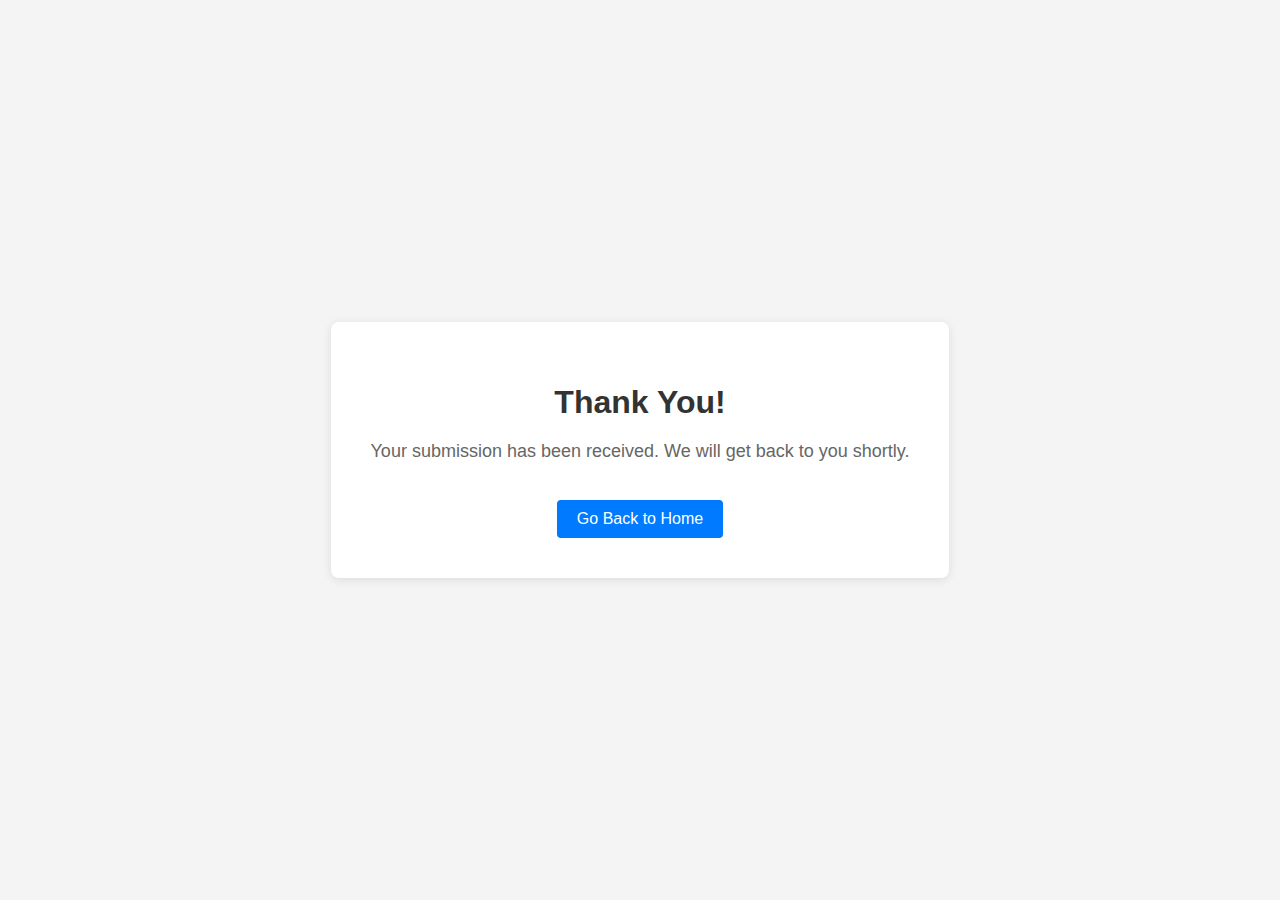
<file: thank-you.html>
<!DOCTYPE html>
<html lang="en">
<head>
    <meta charset="UTF-8">
    <meta name="viewport" content="width=device-width, initial-scale=1.0">
    <title>Thank You</title>
    <style>
        body {
            font-family: Arial, sans-serif;
            background-color: #f4f4f4;
            display: flex;
            justify-content: center;
            align-items: center;
            height: 100vh;
            margin: 0;
        }
        .thank-you-container {
            background-color: #fff;
            padding: 40px;
            border-radius: 8px;
            box-shadow: 0 2px 10px rgba(0, 0, 0, 0.1);
            text-align: center;
        }
        .thank-you-container h1 {
            color: #333;
            margin-bottom: 20px;
        }
        .thank-you-container p {
            color: #666;
            font-size: 18px;
        }
        .thank-you-container a {
            display: inline-block;
            margin-top: 20px;
            padding: 10px 20px;
            background-color: #007BFF;
            color: #fff;
            text-decoration: none;
            border-radius: 4px;
        }
        .thank-you-container a:hover {
            background-color: #0056b3;
        }
        </style>
</head>
<body>
    <div class="thank-you-container">
        <h1>Thank You!</h1>
        <p>Your submission has been received. We will get back to you shortly.</p>
        <a href="index.html">Go Back to Home</a>
    </div>
</body>
</html>
</file>
<file: css/style.css>
/*
	App by FreeHTML5.co
	Twitter: http://twitter.com/fh5co
	URL: http://freehtml5.co
*/

/* ==========================================================================================================
									GENERAL
   ========================================================================================================== */
@import url("https://fonts.googleapis.com/css2?family=Inter:wght@300;400;500;600;700;800;900&display=swap");
* {
  margin: 0px;
  padding: 0px;
  font-family: 'Inter', sans-serif;
  font-size: 16px;
}

html {
  overflow-x: hidden;
}

.download-btn-first {
  background: #2b3fab;
}

.download-btn-first:hover {
  background: #5A5A5A;
  color: #fff !important;
}

.features-btn-first {
  font-weight: 700;
}

.features-btn-first:hover {
  background: #5A5A5A;
  color: #fff !important;
}

#fh5co-hero-wrapper {
  display: flex;
  align-items: center;
  min-height: 100vh;
  height: fit-content;
  width: 100%;
  background-color: #F7FAFD;

}

@media (max-width:420px) {
  #fh5co-hero-wrapper {
    display: flex;
    align-items: center;
    width: 100%;
    padding-top: 5vh;
    padding-bottom: 5vh;
    background-color: #F7FAFD;
    background-size: cover;
    /* border-radius: 0 0 50% 50% / 4%; */
  }
}

@media (min-width: 992px) {
  #fh5co-hero-wrapper {
    display: flex;
    align-items: center;
    height: fit-content;
    padding: 100px 0px;
    width: 100%;
    background-color: #F7FAFD;
    background-size: cover;
  }
}

@media (min-width: 760px) and (max-width: 991px) {
  #fh5co-hero-wrapper {
    padding-top: 2vh;
    padding-bottom: 5vh;
    background-color: #F7FAFD;
    background-size: cover;
  }

  .navbar-brand {
    font-size: 24px; /* Adjust font size for the navbar brand */
  }

  .nav-link {
    margin: 0 20px; /* Adjust margin for the navigation links */
    font-size: 14px; /* Adjust font size for navigation links */
  }

  .fh5co-hero-inner > h1 {
    font-size: 40px; /* Adjust font size for the hero heading */
  }

  .fh5co-hero-inner > p {
    width: 300px; /* Adjust width for the hero paragraph */
    font-size: 12px; /* Adjust font size for the hero paragraph */
    margin-top: 20px; /* Adjust margin top for the hero paragraph */
    margin-bottom: 20px; /* Adjust margin bottom for the hero paragraph */
  }

  .fh5co-hero-inner .download-btn-first {
    font-size: 12px; /* Adjust font size for download button */
    padding: 8px 12px; /* Adjust padding for download button */
  }

  .fh5co-hero-inner .features-btn-first {
    font-size: 12px; /* Adjust font size for features button */
    padding: 6px 10px; /* Adjust padding for features button */
  }

  #faqs{
    /* height: 100vh; */
    display: flex;
    padding-top: 7vh;
    padding-bottom: 7vh;
    align-items: center; 
  }
  .faq-container-item-header {
    font-size: 18px;
}
}
.main-navbar-nav .navbar-brand {
  /* font-size: 38px; */
  letter-spacing: 4px;
  /* position: relative; */
  /* top: -5px; */
  font-weight: 500;
}
.main-navbar-nav {
  color: #2b3fab !important;
}
.main-navbar-nav li {
  color: #2b3fab;
  opacity: 1;
}
.main-navbar-nav .navbar-nav .nav-item a:hover {
  color: #7b7b7b !important;
  -webkit-transition: all .33s ease;
  -moz-transition: all .33s ease;
  -o-transition: all .33s ease;
  -ms-transition: all .33s ease;
  transition: all .33s ease;
}
.main-navbar-nav .active {
  color: #7b7b7b !important;
  opacity: 1 !important;
}
.main-navbar-nav a {
  color: #2b3fab !important;
}
.main-navbar-nav .nav-link {
  opacity: 1 !important;
  margin: 0 35px;
  font-size: 14.5px;
  font-weight: 500;
}
.fh5co-hero-inner {
  margin-top: 110px;
  position: relative;
}
.fh5co-hero-inner > h1 {
  color: #5A5A5A;
  font-weight: 300;
  font-size: 55px;
  letter-spacing: 2px;
}
.fh5co-hero-inner > p {
  width: 400px;
  font-size: 14px;
  color: #5A5A5A;
  margin-top: 30px;
  margin-bottom: 30px;
  line-height: 2em;
}
.fh5co-hero-inner .download-btn-first {
  font-size: 15px;
  padding: 10px 15px;
  font-weight: 700;
  color: #fff;
}
.fh5co-hero-inner .features-btn-first {
  font-size: 15px;
  padding: 8px 13px;
  font-weight:normal;
  /* background: #2b3fab; */
  color: #2b3fab;
  margin-left: 10px;
}
.fh5co-hero-inner .fh5co-hero-smartphone {
  position: absolute;
  right: -45vh;
  top: 75px;
  height: 584px;
}

.img-style{
  border-radius: 10px; 
  box-shadow: -1px 1px 20px;
}

/* ==========================================================================================================
										FEATURES
   ========================================================================================================== */
.fh5co-advantages-outer {

  width: 100%;
  overflow: hidden;
  display: flex;
  align-items: center;
  height: 100vh;
  height: fit-content;
  padding: 100px 0px;
}

@media (max-width: 420px) {
  .fh5co-advantages-outer {
    padding-top: 0vh;
    padding-bottom: 0vh;
    width: 100%;
    overflow: hidden;
    display: flex;
    align-items: center;
    height: fit-content;
    padding: 100px 0px; 
  }
}

@media (min-width: 991px) {
  .fh5co-advantages-outer {
    padding-top: 10vh;
    padding-bottom: 10vh;
    width: 100%;
    overflow: hidden;
    display: flex;
    align-items: center;
  }
}
.fh5co-advantages-outer .span-perfect {
  color: #2b3fab;
  text-transform: uppercase;
  font-size: 27px;
  letter-spacing: 1px;
}

.fh5co-advantages-outer .second-title {
  text-align: center;
  display: block;
  margin-top: 5px;
}
.fh5co-advantages-outer small {
  display: block;
  text-align: center;
}
.fh5co-advantages-outer .fh5co-advantages-grid-columns {
  margin-top: 120px;
}

.fh5co-advantages-outer .col-lg-4 {
  padding: 40px 40px 10px 40px; /* Add horizontal padding to columns for spacing */
}

.fh5co-advantages-outer .fh5co-advantages-grid-columns .col-sm-4 .grid-image {
  width: 30%;
  float: left;
  padding-right: 30px;
  position: relative;
  top: 1px;
  color: #2b3fab;
}
.fh5co-advantages-outer .fh5co-advantages-grid-columns .col-sm-4 .grid-title {
  float: left;
  font-size: 20px;
  font-weight: 600;
}
.fh5co-advantages-outer .fh5co-advantages-grid-columns .col-sm-4 .grid-desc {
  float: right;
  padding-right: 7%;
  width: 70%;
  margin-top: 10px;
  /* line-height: 1.87em; */
}

.fh5co-slider-inner {
  margin-top: 50px;
  margin-bottom: 30px;
}

/* ==========================================================================================================
										SLIDER
   ========================================================================================================== */
.fh5co-slider-outer {
  width: 100%;
  height: auto;
  padding-top: 0px;
  padding-left: 70px;
  padding-right: 70px;
  padding-bottom: 70px;
}
.fh5co-slider-outer h1 {
  color: #2b3fab;
  text-transform: uppercase;
  font-size: 30px;
  font-weight: 600;
  margin-bottom: 10px;
  /* text-align: center; */
}

.fh5co-slider-outer .fh5co-slider-outer {
  margin-top: 50px;
}
.fh5co-slider-outer .carousel-left-arrow {
  position: absolute;
  left: -100px;
  bottom: 250px;
  font-size: 60px;
  color: #ececec;
}
.fh5co-slider-outer .carousel-right-arrow {
  position: absolute;
  right: -100px;
  bottom: 250px;
  font-size: 60px;
  color: #ececec;
}
.fh5co-slider-outer .item img {
  height: 400px;
  width: 200px;
  object-fit: contain;
}

.hr {
  bottom: 0px;
  width: 100%;
  height: 1px;
  margin-top: 50px;
  /* margin-bottom: 50px; */
  border-bottom: 1px solid #eee;
}

#howitworks{
  background-color: #ffffff;
  color: #2b3fab;
}

.color-secondary{
  color: #94c9db;
  font-size:35px !important;
  font: bold;
}

@media screen and (max-width: 992px){
  #howitworks{
    padding-block-start: 10vh;
  }
}

/* ==========================================================================================================
										SYSTEM FEATURES
   ========================================================================================================== */
#service{
  background-color: #ffffff !important;
  display: flex;
  padding-top: 10vh;
  padding-bottom: 10vh;
  align-items: center;
}

.service-wrap {
  border-radius: 5px !important;
  padding: 50px 70px !important;
  background-color: #f7fafd !important;
}

.service-bg {
  background-color: #f7fafd !important;
}

.box-container {
  transition: transform 0.3s ease, box-shadow 0.3s ease;
}

.box-container:hover {
  transform: translateY(-5px);
  box-shadow: 0px 0px 10px rgba(0, 0, 0, 0.5);
}

.nav-m{
  margin-top: 100px;
}

.curved-bg-div {
  background-position: 0px -140px;
  background-size: cover;
  width: 100%;
  height: 300px;
}

.fh5co-features-outer {
  width: 100%;
  height: auto;
}
.fh5co-features-outer .col-sm-6 {
  margin-top: 80px;
}
.fh5co-features-outer .col-sm-6 img {
  height: 550px;
}
.fh5co-features-outer .sm-6-content {
  margin-top: 250px;
  position: relative;
}
.fh5co-features-outer .sm-6-content h1 {
  color: #648cff;
  text-transform: uppercase;
  font-size: 25px;
  font-weight: 600;
  margin-bottom: 20px;
}
.fh5co-features-outer .sm-6-content p {
  color: #111;
  font-weight: 500;
  font-size: 14.5px;
  line-height: 1.8em;
  width: 450px;
}
.fh5co-features-outer .col-sm-6 .col-sm-image-container {
  position: relative;
  width: 300px;
}
.fh5co-features-outer .col-sm-6 .span-new {
  color: #fff;
  background: #fcec64;
  padding: 18px;
  width: 35px;
  display: inline-block;
  line-height: 30px;
  height: 30px;
  text-align: center;
  border-radius: 50%;
  font-size: 14px;
  box-sizing: initial;
  position: absolute;
  font-weight: 700;
  right: 0;
  top: 140px;
}
.fh5co-features-outer .col-sm-6 .span-free {
  color: #fff;
  background: #6ca3ff;
  padding: 18px;
  width: 35px;
  display: inline-block;
  line-height: 30px;
  height: 30px;
  text-align: center;
  border-radius: 50%;
  font-size: 14px;
  box-sizing: initial;
  position: absolute;
  left: -35px;
  bottom: -430px;
  font-weight: 700;
}
.fh5co-features-outer .col-sm-6 .span-data {
  color: #7e8c91;
  background: #b8faee;
  padding: 20px;
  width: 40px;
  display: inline-block;
  line-height: 30px;
  height: 30px;
  text-align: center;
  border-radius: 50%;
  font-size: 14px;
  letter-spacing: 1px;
  box-sizing: initial;
  position: absolute;
  top: 140px;
  right: -2px;
  font-weight: 700;
}
.fh5co-features-outer .col-sm-6 .span-percent {
  color: #fff;
  background: #6ca3ff;
  padding: 18px;
  width: 35px;
  display: inline-block;
  line-height: 30px;
  height: 30px;
  text-align: center;
  border-radius: 50%;
  font-size: 14px;
  box-sizing: initial;
  position: absolute;
  left: -35px;
  bottom: -430px;
  font-weight: 700;
}
.fh5co-features-outer .col-sm-6 .circle {
  color: #c3cfe5;
  border: 1px solid #ededed;
  background: #fff;
  padding: 10px;
  width: 35px;
  display: inline-block;
  line-height: 30px;
  height: 30px;
  text-align: center;
  border-radius: 50%;
  font-size: 14px;
  box-sizing: initial;
  position: absolute;
  font-weight: 600;
  box-shadow: 0 0 0 5px #f9f9f9;
}
.fh5co-features-outer .col-sm-6 .circle-first {
  width: 35px;
  display: inline-block;
  line-height: 30px;
  height: 30px;
  text-align: center;
  border-radius: 50%;
  font-size: 14px;
  box-sizing: initial;
  position: absolute;
  margin-left: 0px;
  font-weight: 600;
}
.fh5co-features-outer .col-sm-6 .circle-middle {
  width: 35px;
  display: inline-block;
  line-height: 30px;
  height: 30px;
  text-align: center;
  border-radius: 50%;
  font-size: 14px;
  box-sizing: initial;
  position: absolute;
  margin-left: 50px;
  font-weight: 600;
}
.fh5co-features-outer .col-sm-6 .circle-last {
  width: 35px;
  display: inline-block;
  line-height: 30px;
  height: 30px;
  text-align: center;
  border-radius: 50%;
  font-size: 14px;
  box-sizing: initial;
  position: absolute;
  margin-left: 100px;
  font-weight: 600;
}

.fh5co-features-outer .second-title {
  margin-top: 15px;
  margin-bottom: 15px;
}

.fh5co-features-outer .no-padding{
  padding-bottom: 0px;
}

/* ==========================================================================================================
										HOW IT WORKS
   ========================================================================================================== */

   .content-wrap{
    align-items: center;
   }

   @media (max-width: 940px){
    .content-wrap{
      text-align: start !important;
     }
   }

   .button-submit-how{
    padding: 30px;
   }

   .button-submit-how .btn:hover, .btn:focus{
    background-color: rgb(19, 46, 79) !important;
    color: #ffffff !important;
    border: 1px solid rgb(19, 46, 79);
    font-weight: bold;
   }

   .how{
    justify-content: space-between;
   }
   .color-circle{
     color: #2b3fab;
   }
   .ht-gradation.style-01 {
    display: -webkit-box;
    display: -webkit-flex;
    display: -ms-flexbox;
    display: flex;
    margin-left: -15px;
    margin-right: -15px;
  }
  .ht-gradation.style-01 .item {
    -webkit-box-flex: 1;
    -webkit-flex-grow: 1;
        -ms-flex-positive: 1;
            flex-grow: 1;
    position: relative;
    padding: 0 15px;
  }
  .ht-gradation.style-01 .item .line {
    width: 100%;
    height: 1px;
    background: #ededed;
    position: absolute;
    top: 24px;
    left: auto;
  }

  .ht-gradation.style-01 .item .mask {
    opacity: 0;
    visibility: hidden;
  }
  .ht-gradation.style-01 .item:hover .mask {
    opacity: 1;
    visibility: visible;
  }
  .ht-gradation.style-01 .item:hover .circle {
    color: #ffffff;
    background: #2b3fab;
  }

  .circle-2-green {
    background-color: #2b3fab;
  }
  
  .ht-gradation.style-01 .item:hover .circle-2-green {
    color: #ffffff;
    background: #2b3fab;
  }

  @media only screen and (min-width: 768px) and (max-width: 991px), only screen and (max-width: 767px) {
    .ht-gradation.style-01 {
      display: block;
    }
    .ht-gradation.style-01 .item {
      display: -webkit-box;
      display: -webkit-flex;
      display: -ms-flexbox;
      display: flex;
      -webkit-box-align: start;
      -webkit-align-items: flex-start;
          -ms-flex-align: start;
              align-items: flex-start;
      width: 100%;
    }
    .ht-gradation.style-01 .item .line {
      left: 40px;
      height: 100%;
      width: 1px;
      top: 15px;
    }
    .ht-gradation.style-01 .content-wrap {
      padding: 10px 0 0 30px;
    }
  }
  .ht-gradation.style-01 .circle-wrap {
    display: inline-block;
    position: relative;
    margin-bottom: 56px;
  }
  .ht-gradation.style-01 .circle {
    position: relative;
    z-index: 1;
    width: 48px;
    height: 48px;
    line-height: 44px;
    text-align: center;
    border: 2px solid #e8e8e8;
    border-radius: 50%;
    font-size: 18px;
    background-color: transparent;
    margin-bottom: 0;
    -webkit-transition: all 0.7s cubic-bezier(0.645, 0.045, 0.355, 1);
    -o-transition: all 0.7s cubic-bezier(0.645, 0.045, 0.355, 1);
    transition: all 0.7s cubic-bezier(0.645, 0.045, 0.355, 1);
  }

  @-webkit-keyframes gradationMask {
    0% {
      -webkit-transform: translate(-50%, -50%) scale(0);
      transform: translate(-50%, -50%) scale(0);
      opacity: 1;
    }
    90% {
      opacity: 1;
    }
    100% {
      -webkit-transform: translate(-50%, -50%) scale(1);
      transform: translate(-50%, -50%) scale(1);
      opacity: 0;
      border-color: transparent;
    }
  }
  @keyframes gradationMask {
    0% {
      -webkit-transform: translate(-50%, -50%) scale(0);
      transform: translate(-50%, -50%) scale(0);
      opacity: 1;
    }
    90% {
      opacity: 1;
    }
    100% {
      -webkit-transform: translate(-50%, -50%) scale(1);
      transform: translate(-50%, -50%) scale(1);
      opacity: 0;
      border-color: transparent;
    }
  }
  
  .ht-gradation.style-01 .wave-pulse {
    width: 1px;
    height: 0;
    margin: 0 auto;
  }
  .ht-gradation.style-01 .wave-pulse::before, .ht-gradation.style-01 .wave-pulse::after {
    opacity: 0;
    content: "";
    display: block;
    position: absolute;
    width: 100px;
    height: 100px;
    top: 50%;
    left: 50%;
    background: transparent;
    border-radius: 50%;
    border: 1px solid #ababab;
    -webkit-transform: translate(-50%, -50%);
    -ms-transform: translate(-50%, -50%);
    transform: translate(-50%, -50%);
    -webkit-animation: gradationMask 3s linear infinite;
    animation: gradationMask 3s linear infinite;
  }
  .ht-gradation.style-01 .wave-pulse-2::before {
    -webkit-animation-delay: 1.2s;
            animation-delay: 1.2s;
  }
  .ht-gradation.style-01 .wave-pulse-3::before {
    -webkit-animation-delay: 2.4s;
            animation-delay: 2.4s;
  }
  .ht-gradation.style-01 .heading {
    font-weight: 500;
  }
  .ht-gradation.style-01 .text {
    margin-top: 17px;
  }
  .ht-gradation.style-01 .gradation-btn {
    font-weight: 500;
    margin-top: 20px;
    font-size: 14px;
    color: #2b3fab;
  }
  .ht-gradation.style-01 .gradation-btn:hover {
    color: #d2a98e;
  }

   @media only screen and (min-width: 768px) and (max-width: 991px), only screen and (max-width: 767px) {
    .ht-gradation.style-01 .item {
      display: -webkit-box;
      display: -webkit-flex;
      display: -ms-flexbox;
      display: flex;
      -webkit-box-align: start;
      -webkit-align-items: flex-start;
      -ms-flex-align: start;
      align-items: flex-start;
      width: 100%;
      -webkit-box-flex: 1;
      -webkit-flex-grow: 1;
      -ms-flex-positive: 1;
      flex-grow: 1;
      position: relative;
      padding: 0 15px;
    }

    .ht-gradation.style-01 .item .line {
      left: 39px;
      height: 100%;
      width: 1px;
      top: 15px;
      background: #ededed;
      position: absolute;
    }
  }

  .fh5co-features-outer .padding-bottom {
    padding-bottom: 0px !important;
  }

  .ht-box-images.style-05 {
    -webkit-transition: all 0.7s cubic-bezier(0.645, 0.045, 0.355, 1);
    -o-transition: all 0.7s cubic-bezier(0.645, 0.045, 0.355, 1);
    transition: all 0.7s cubic-bezier(0.645, 0.045, 0.355, 1);
  }
  .ht-box-images.style-05 .image-box-wrap {
    -webkit-box-shadow: 0 18px 40px rgba(51, 51, 51, 0.1);
            box-shadow: 0 18px 40px rgba(51, 51, 51, 0.1);
    background: #ffffff;
    border-radius: 5px;
    padding: 50px 30px 63px;
    -webkit-transition: all 0.7s cubic-bezier(0.645, 0.045, 0.355, 1);
    -o-transition: all 0.7s cubic-bezier(0.645, 0.045, 0.355, 1);
    transition: all 0.7s cubic-bezier(0.645, 0.045, 0.355, 1);
    margin-top: 50px;
  }

  .ht-box-images.style-05 .image-box-wrap .box-image {
    position: relative;
    margin-bottom: 41px;
    height: 100px;
  }
  .ht-box-images.style-05 .image-box-wrap .box-image .hover-images {
    position: absolute;
    top: 0;
    left: 0;
    opacity: 0;
    visibility: hidden;
  }
  
  .ht-box-images.style-05:hover {
    -webkit-transform: translateY(-5px);
        -ms-transform: translateY(-5px);
            transform: translateY(-5px);
  }
  .ht-box-images.style-05:hover .image-box-wrap {
    background: #ffffff;
  }
  .ht-box-images.style-05:hover .box-image .default-image {
    opacity: 0;
    visibility: hidden;
  }
  .ht-box-images.style-05:hover .box-image .hover-images {
    opacity: 1;
    visibility: visible;
  }

  @media screen and (max-width: 500px){
    .ht-box-images.style-05 .image-box-wrap{
      flex-direction: column;
      align-items: center;
    }
    .ht-gradation.style-01 .content-wrap{
      padding: 10px;
    }
    .content-wrap {
      text-align: center !important;
    }
    .ht-gradation.style-01 .circle-wrap{
      margin-bottom: 25px;
    }
    .ht-gradation.style-01{
      margin: 0rem;
    }
  }

  @media screen and (max-width: 380px){
    .service-wrap{
      padding: 20px !important;
    }
    .ht-box-images.style-05 .image-box-wrap{
      padding: 30px 20px;
    }
  }

/* ==========================================================================================================
										FAQ SECTION
   ========================================================================================================== */

.faq-container {
  /* margin: 1rem auto; */
  display: flex;
  padding: 15px;
  flex-wrap: wrap; /* Ensure that columns wrap properly */
}

.faq-column {
  width: 100% /* Update of the container's width */
}

.faq-container-items {
  width: 100%;
  margin-bottom: 25px;
}

.faq-container-item-header {
  padding: 0.5rem 3rem 0.5rem 1rem;
  min-height: 3.5rem;
  line-height: 1.25rem;
  font-weight: bold;
  color: black;
  display: flex;
  align-items: center;
  position: relative;
  cursor: pointer;
  border-radius: 0.5rem;
  background-color: white;
}

.faq-container-item-header::after {
  content: "\002B"; /* The symbol change when the header click */
  font-size: 2rem;
  position: absolute;
  right: 1rem;
}

.faq-container-item-header.active::after {
  content: "\2212";
}

.faq-container-item-body {
  max-height: 0;
  overflow: hidden;
  transition: max-height 0.3s ease-in-out;
  box-shadow: 0 2px 0 rgba(192, 189, 189, 0.25);
}

.faq-container-item-body-content {
  padding: 1rem;
  line-height: 1.5rem;
  border-top: 1px solid #ded9d9;
  background-color: #EFF6FF;
  color: black;
  max-height: calc(100vh - 6.5rem);
  overflow-y: auto;
}

/* ==========================================================================================================
										SCHEDULE DEMO SECTION
   ========================================================================================================== */

  
  .input-group {
    float: left;
    width: 50%;
  }
  
  /* Clear floats after the columns */
  .contact-form:after {
    content: "";
    display: table;
    clear: both;
  }
  
  .demo-input {
    width: 50%;
    padding: 0.625rem;
    border-radius: 0.5rem;
    border-width: 1px;
    border-color: #D1D5DB;
    font-size: 0.875rem;
    line-height: 1.25rem;
    color: #111827;
  }
  

  .demo-input:focus {
      box-shadow: none;
      outline: none;
      border-color: #2b3fab;
  }

  .demo-btn{
      width: 100%;
      display: block;
      padding: 0.75rem 1rem;
      column-gap: 0.5rem;
      align-items: center;
      border-radius: 0.5rem;
      border-width: 1px;
      border-color: transparent;
      font-size: 0.875rem;
      line-height: 1.25rem;
      font-weight: 600;
      color: #ffffff;
      background-color: #2b3fab;
      
  }

  .demo-btn:hover {
      background-color: #7b7b7b;
      color: #ffffff;
  }

  @media screen and (max-width: 991px) {
    .input-group {
      width: 100%;
    }

    .contact-form-wrap{
      padding-top: 30px;
    }
    
  }

  @media screen and (max-width: 993px) {
    #demo_form.fh5co-advantages-outer .second-title  {
      margin-top: 0 !important;
    }

    #demo_form.fh5co-advantages-outer {
      padding-bottom: 10vh;
    }
  }

/* ==========================================================================================================
										REVIEWS
   ========================================================================================================== */
.fh5co-reviews-outer {
  width: 100%;
  height: 400px;
  padding: 70px;
  margin-top: 100px;
}
.fh5co-reviews-outer .fh5co-reviews-inner {
  margin-top: 100px;
}
.fh5co-reviews-outer > h1 {
  color: #648cff;
  text-transform: uppercase;
  font-size: 30px;
  font-weight: 600;
  margin-bottom: 10px;
  text-align: center;
}
.fh5co-reviews-outer > small {
  text-align: center;
  display: block;
}
.fh5co-reviews-outer .testimonial-desc {
  clear: both;
  padding-top: 30px;
  font-weight: 500;
}
.fh5co-reviews-outer .testimonial-2 {
  margin-left: 50px;
}

/* ==========================================================================================================
										BOTTOM
   ========================================================================================================== */
.fh5co-bottom-outer {
  width: 100%;
  height: 572px;
  background: url("../img/download-section-bg.jpg") no-repeat center;
  margin-top: 120px;
  overflow-x: hidden;
}
.fh5co-bottom-outer .fh5co-bottom-inner {
  margin-top: 270px;
}
.fh5co-bottom-outer .fh5co-bottom-inner .col-sm-6 h1 {
  color: #fff;
  text-transform: uppercase;
  font-size: 30px;
  margin-bottom: 30px;
}
.fh5co-bottom-outer .fh5co-bottom-inner .col-sm-6 p {
  width: 350px;
  color: #fff;
  font-size: 14.5px;
  line-height: 1.85em;
}
.fh5co-bottom-outer .fh5co-bottom-inner .col-sm-6 img {
  margin-top: 25px;
}

   /* ==========================================================================================================
										SUB FOOTER
   ========================================================================================================== */
.img-float-left {
  float: left;
}

.img-float-right {
  float: right;
}

.footer-outer {
  width: 100%;
  padding-top: 90px;
  height: auto;
  background: #F7FAFD;
  overflow: hidden;
}
.footer-outer .footer-inner {
  width: 100%;
  height: inherit;
}
.footer-outer .social-icons-footer i {
  margin: 15px;
  font-size: 20px;
}
.footer-outer .social-icons-footer a:hover i {
  opacity: .6;
  -webkit-transition: all .2s ease;
  -moz-transition: all .2s ease;
  -o-transition: all .2s ease;
  -ms-transition: all .2s ease;
  transition: all .2s ease;
}
.footer-outer .footer-three-grid {
  width: 1140px;
  margin: 0 auto;
  height: 50px;
  text-align: center;
}
.footer-outer .column-1-3 {
  width: 20%;
  float: left;
  height: 50px;
}
.footer-outer .column-1-3 h1 {
  font-size: 38px;
  letter-spacing: 3px;
  position: relative;
  top: -5px;
  font-weight: 600;
  color: #fff;
}
.footer-outer .column-2-3 {
  width: 60%;
  float: left;
  height: 50px;
}
.footer-outer .column-3-3 {
  width: 20%;
  float: left;
  height: 50px;
}
.footer-outer .column-3-3 a {
  color: #2b3fab;
  font-weight: bold;
}
.footer-outer .column-3-3 a:hover {
  color: #fff;
  opacity: 1;
  -webkit-transition: color .2s ease;
  -o-transition: color .2s ease;
  transition: color .2s ease;
}
.footer-outer .footer-nav ul {
  list-style: none;
  text-align: center;
}
.footer-outer .footer-nav ul li {
  display: inline-block;
  line-height: 50px;
  color: #2b3fab;
  margin: 0 30px;
  font-size: 15px;
  font-weight: 500;
}
.footer-outer .footer-nav ul li:hover {
  color: #2b2b2b;
  -webkit-transition: color .2s ease-in-out;
  -o-transition: color .2s ease-in-out;
  transition: color .2s ease-in-out;
}
.footer-outer .footer-nav ul .active {
  color: #fff;
}
.footer-outer .footer-nav ul li a {
  color: #fff;
  text-decoration: none;
}
.footer-outer .border-bottom-footer {
  height: 1px;
  /* width: 60%; */
  margin: 0 auto;
  /* border: 1px solid #d0e5ff; */
  display: block;
  margin-top: 25px;
}
.footer-outer .copyright {
  color: #7b7b7b;
  text-align: center;
  font-size: 13px;
  padding-top: 40px;
  padding-bottom: 30px;
  margin: 0;
}

.google-play-btn {
  margin-left: 10px;
}

.menu-list a {
  color: #5C5C5C;
  text-decoration: none;
  background-color: transparent;
  -webkit-text-decoration-skip: objects;
}

.menu-list a:hover {
  color: #2b3fab;
  font-weight: bold;
  text-decoration: none;
}

/* ==========================================================================================================
                                       RESPONSIVE STYLING
  ========================================================================================================== */
@media screen and (max-width: 1400px) {
  body {
    overflow-x: hidden;
  }

  .fh5co-hero-inner .fh5co-hero-smartphone {
    position: absolute;
    right: -91px;
    top: 90px;
    height: 470px;
  }

  .curved-bg-div {
    background-position: 100% -20px;
  }

  .footer-outer .footer-three-grid {
    width: 100%;
  }
}
@media screen and (max-width: 1200px) {
  body {
    overflow-x: hidden;
  }

  .fh5co-hero-inner .fh5co-hero-smartphone {
    position: absolute;
    right: -15px;
    top: 200px;
    height: 550px;
  }
}
@media screen and (max-width: 993px) {
  body {
    overflow-x: hidden;
  }

  .fh5co-hero-inner {
    margin-top: 30px;
  }

  .fh5co-hero-inner .fh5co-hero-smartphone {
    position: absolute;
    left: 0;
    right: 0;
    margin-left: auto;
    margin-right: auto;
    top: 270px;
    height: 460px;
    margin-top: 110px;
  }

  .fh5co-advantages-outer {
    padding-bottom: 0;
  }

  .fh5co-advantages-outer .fh5co-advantages-grid-columns .col-sm-4 .grid-image {
    width: 60px;
    float: none;
    display: block;
    margin: 0 auto;
    padding-right: 0px;
    margin-bottom: 20px;
    position: relative;
    top: 1px;
  }

  .fh5co-advantages-outer .fh5co-advantages-grid-columns .col-sm-4 .grid-title {
    float: none;
    text-align: center;
  }

  .fh5co-advantages-outer .fh5co-advantages-grid-columns .col-sm-4 .grid-desc {
    float: none;
    width: 100%;
    text-align: center;
  }

  .fh5co-slider-outer .fh5co-slider-outer {
    margin-top: 0px;
  }

  /* .fh5co-features-outer {
    margin-top: -100px;
  } */

  .fh5co-features-outer .sm-6-content p {
    width: 100%;
  }

  .footer-outer .footer-nav ul li {
    margin: 0 10px;
  }

  .footer-outer .social-icons-footer i {
    margin: 15px 10px;
    font-size: 20px;
  }
}
@media screen and (max-width: 993px) {
  .fh5co-features-grid-columns .col-sm-6 {
    -ms-flex: 0 0 50%;
    flex: 0 0 100%;
    width: 100%;
    max-width: 100%;
    margin: 30px auto;
    text-align: center;
  }

  .fh5co-features-outer .col-sm-6 .col-sm-image-container {
    position: relative;
    width: 295px !important;
    text-align: center;
    margin: 15px auto 0;
  }

  .no-float {
    float: none !important;
  }

  .fh5co-slider-outer .carousel-right-arrow {
    position: absolute;
    right: -70px;
    bottom: 250px;
    font-size: 60px;
    color: #ececec;
  }

  .fh5co-slider-outer .carousel-left-arrow {
    position: absolute;
    left: -70px;
    bottom: 250px;
    font-size: 60px;
    color: #ececec;
  }

  .img-float-right {
    float: none;
  }

  .img-float-left {
    float: none;
  }

  .fh5co-features-outer .col-sm-6 .span-percent, .fh5co-features-outer .col-sm-6 .span-free {
    left: -15px;
    bottom: 140px;
  }

  .fh5co-features-outer .col-sm-6 .span-new {
    right: -10px;
  }

  .fh5co-features-outer .col-sm-6 .span-data {
    right: -15px;
  }

  .fh5co-features-outer .col-sm-6 .circle {
    position: static;
    display: inline-block;
    margin: 25px 5px;
  }

  .fh5co-advantages-outer .second-title {
    margin-top: 40%;
  }

  .fh5co-features-grid-columns {
    display: flex;
    flex-direction: column;
  }
  .fh5co-features-grid-columns .in-order-4 {
    order: 1;
  }
  .fh5co-features-grid-columns .in-order-3 {
    order: 2;
  }

  .fh5co-reviews-outer {
    padding: 0;
  }

  .navbar-light .navbar-toggler {
    color: #fff !important;
    border-color: #c7c7c7 !important;
  }

  .navbar-light .navbar-nav .nav-link {
    margin: 0;
    width: 100%;
  }
}
@media screen and (max-width: 991px) {
  .fh5co-hero-inner > h1 {
    color: #fff;
    font-weight: 300;
    font-size: 45px;
    letter-spacing: 2px;
  }

  #fh5co-hero-wrapper {
    padding-top: 15vh;
  }

  .fh5co-advantages-outer .fh5co-advantages-grid-columns {
    margin-top: 40px;
  }

  .fh5co-advantages-grid-columns .col-sm-4 {
    -ms-flex: 0 0 100%;
    flex: 0 0 100%;
    width: 100%;
    max-width: 100%;
    margin: 30px auto;
    text-align: center;
  }

  .fh5co-hero-inner .fh5co-hero-smartphone {
    height: 420px;
    top: 310px;
  }

  .fh5co-advantages-outer .second-title {
    margin-top: 60px;
  }

  .fh5co-bottom-outer {
    margin-top: 40px;
    overflow: hidden;
  }

  .fh5co-bottom-outer .fh5co-bottom-inner {
    margin-top: 50px;
  }

  .fh5co-slider-outer {
    padding: 0;
  }

  .fh5co-slider-outer .carousel-left-arrow {
    left: 50px;
    font-size: 50px;
    bottom: 190px;
  }

  .fh5co-slider-outer .carousel-right-arrow {
    right: 50px;
    font-size: 50px;
    bottom: 190px;
  }

  .fh5co-reviews-inner .col-sm-5 {
    -ms-flex: 0 0 75%;
    flex: 0 0 75%;
    width: 75%;
    max-width: 75%;
    margin: 30px auto;
    text-align: center;
  }

  .fh5co-slider-outer .item img {
    height: 300px;
  }

  .fh5co-reviews-outer {
    height: auto;
  }

  .fh5co-reviews-outer .fh5co-reviews-inner {
    margin-top: 50px;
  }

  .fh5co-bottom-outer {
    background-position: center bottom;
    overflow: hidden;
    height: auto;
  }

  .fh5co-bottom-inner {
    overflow: hidden;
    padding-bottom: 50px;
    text-align: center;
  }

  .overlay {
    width: 100%;
    height: 100%;
    background: rgba(0, 0, 0, 0.6);
    overflow-x: hidden;
  }

  .fh5co-bottom-outer .fh5co-bottom-inner .col-sm-6 p {
    width: 90%;
    margin: 0 auto;
  }

  .footer-outer {
    height: auto;
    padding: 20px;
  }

  .footer-outer .column-1-3 {
    width: 100%;
    float: none;
    height: auto;
    padding-top: 30px;
  }

  .footer-outer .column-2-3 {
    width: 100%;
    float: none;
    height: auto;
  }

  .footer-outer .column-3-3 {
    width: 100%;
    float: left;
    height: auto;
    margin: 15px 0;
  }

  .footer-outer .copyright {
    margin-top: 30px;
    padding: 10px 0;
  }

  .footer-outer .border-bottom-footer {
    height: 1px;
    width: 100%;
    margin: 0 auto;
    border: 1px solid #434769;
    display: block;
    margin-top: 0px;
  }
}
@media screen and (max-width: 520px) {

  .fh5co-hero-inner > h1 {
    font-size: 40px;
  }

  .fh5co-hero-inner > p {
    width: 100%;
  }

  .fh5co-hero-inner {
    text-align: center;
  }

  .fh5co-hero-inner .fh5co-hero-smartphone {
    height: 450px;
    top: 420px;
    margin-top: 70px;
  }

  .fh5co-slider-outer .carousel-left-arrow {
    left: 0;
  }

  .fh5co-slider-outer .carousel-right-arrow {
    right: 0;
  }

  .fh5co-slider-inner {
    margin-top: 50px;
    margin-bottom: 30px;
  }

  .fh5co-reviews-inner .col-sm-5 {
    -ms-flex: 0 0 90%;
    flex: 0 0 90%;
    width: 90%;
    max-width: 90%;
    margin: 30px auto;
    text-align: center;
  }

  .fh5co-advantages-outer .span-perfect {
    margin-top: 80px;
    font-size: 18px;
    margin-bottom: 15px;
    display: block;
    width: 100%;
    text-align: center;
  }

  .fh5co-advantages-outer .span-features {
    font-size: 24px;
    display: block;
    width: 100%;
    text-align: center;
  }
}



.color-primary{
  color: #7b7b7b;
}

.color-secondary{
  color: #2b3fab;
}

.color-tertiary{
  color: #2b3fab;
}

.socmed-circle {
  color: #2b3fab;
}

/* #about{
  display: flex;
  padding-top: 15vh;
  padding-bottom: 15vh;
  align-items: center;
}

@media (max-width: 420px) {
  #about{
    display: flex;
    padding-top: 7vh;
    padding-bottom: 7vh;
    align-items: center;
  }
} */

.text-style-primary{
  color: #2b3fab;
  text-transform: uppercase;
  font-size: 28px;
  font-weight: bold;
  margin-bottom: 20px;
}

.text-style-secondary{
  color: black;
  /* text-transform: uppercase; */
  font-size: 16.5px;
  font-weight: normal;
  margin-bottom: 20px;
  line-height: 2.1;
}

#screenshots{
height: 85vh;
display: flex;
align-items: center;
background: url("../img/cta.svg") no-repeat;
  padding-top: 100px;
padding-bottom: 90px;
/* background: #2b3fab; */
position: relative;
z-index: 1;
background-size: auto, auto;
background-size: cover;
}

@media (max-width: 430px) {
  #screenshots{
    height: 85vh;
    display: flex;
    align-items: center;
    background: url("../img/cta-mobile.png") no-repeat;
      padding-top: 100px;
    padding-bottom: 90px;
    /* background: #2b3fab; */
    position: relative;
    z-index: 1;
    background-size: auto, auto;
    background-size: cover;
    }
}

.fs-14{
  font-size: 14px;
  font-weight: 400;
}

.fs-15{
  font-size: 15px;
  font-weight: 400;
}

.fs-16{
  font-size: 16.5px;
  font-weight: 400;
}

.rel-top-3px{
  position: relative;
  top: 3px;
}

.rel-top-10px{
  position: relative;
  top: 10px;
}

.text-bold{
  font-weight: 600;
}

.lh-2rem{
  line-height: 1.95rem;
}



@media (max-width: 428px) {
  .fs-40{
    font-size: 36px;
    font-weight: bolder;
  }
}

@media (min-width: 768px) {
  .fs-40{
    font-size: 40px;
    font-weight: bolder;
  }
}

.fs-18{
  font-size: 18.5px;
  font-weight: 400;
}

.bg-color-primary{
  background-color: #2b3fab;
}

.bg-color-secondary{
  background-color: #94c9db;
}

.bg-color-tertiary{
  background-color: #f7fafd;
}

.bg-logo{
  background-color: #9fadbd;
}

.fs-19-bold{
  font-size: 19px;
  font-weight: bold;
}

.payment{
  padding: 20px 0px;
  justify-content: space-between;
}

.payment-logo{
  width: 60px;
  height: auto;
  padding: 5px;
  border-radius: 15px;
  box-shadow: 0px 4px 8px rgba(0, 0, 0, 0.1);
}

@media (max-width: 992px){
  .payment{
    padding: 30px 0px;
    justify-content: center;
    gap: 50px;
  }
}

@media (max-width: 550px){
  .payment{
    padding: 20px 0px;
    justify-content: space-between;
    gap: 0px;
  }

  .payment-logo{
    width: 50px;
  }
}


@media (max-width: 767px) {
  .faq-container-items {
    width: 100%; /* Adjusted width for mobile */
  }
}

#faqs{
  /* height: 100vh; */
  display: flex;
  padding-top: 15vh;
  padding-bottom: 15vh;
  align-items: center;
}

@media (max-width: 420px) {
  #faqs{
    /* height: 100vh; */
    display: flex;
    padding-top: 7vh;
    padding-bottom: 7vh;
    align-items: center;
  }
}
</file>
<file: css/formstyle.css>
/* ==========================================================================================================
									                  	SIGNUP FORM
   ========================================================================================================== */
   * {box-sizing: border-box}

   /* Full-width input fields */
     input[type=text], input[type=password] {
     width: 80%;
     margin: 5px 0 22px 0;
     display: inline-block;
     border: 2px solid rgb(249, 244, 244);
     border-radius: 5px;
     padding: 10px;
   }
   
   input[type=text]:focus, input[type=password]:focus {
     outline: none;
   }
   
   hr {
     border: 1px solid #f1f1f1;
     margin-bottom: 25px;
   }
   
   /* Set a style for all buttons */
   .button {
     background-color: #234197;
     color: white;
     cursor: pointer;
     width: 80%;
     opacity: 0.9;
     margin: 5px 0 22px 0;
     display: inline-block;
     border: none;
     border-radius: 5px;
     padding: 10px;
   }
   
   button:hover {
     opacity:1;
   }
 
   /* Add padding to container elements */
   .containerForm {
     width: 30%;
     box-sizing: content-box;  
     border: 1px solid #ffffff;
     padding: 10px;
 
   }
   .containerPopup {
    width: 100%;
    height:100vh;
    background: #3c5077;
    display: flex;
    align-items: center;
    justify-content: center;
    border: 1px #333;
   }
   
   /* Change styles for signup button on extra small screens */
   @media screen and (max-width:100%) {
     .signupbtn {
       width: 80%;
     }
   }

   .center {
     margin: auto;
     width: 25%;
     box-sizing: content-box;  
     border: 1px solid #ffffff;
     padding: 10px;
     box-shadow: 0px 10px 35px rgba(0, 0, 0, 0.05);
   }

   div.a {
     text-align: center;
   }

   /* ==========================================================================================================
									CORPORATE FINANCE SIGNUP THEME
   ========================================================================================================== */

   .signup-page {
    background: linear-gradient(180deg, #e9f6ff 0%, #f5fbff 100%);
    color: #123457;
   }

   .signup-page .center {
    width: 100%;
    max-width: 460px;
    border: 1px solid #cfe4fb;
    border-radius: 14px;
    padding: 20px 22px;
    background: #ffffff;
    box-shadow: 0 20px 35px rgba(34, 136, 245, 0.15);
   }

   .signup-page input[type=text],
   .signup-page input[type=password] {
    width: 100%;
    border: 1px solid #cfe4fb;
    border-radius: 10px;
    padding: 12px 14px;
    margin: 6px 0 16px 0;
    color: #123457;
    background-color: #f7fcff;
   }

   .signup-page input[type=text]:focus,
   .signup-page input[type=password]:focus {
    border-color: #21b1ff;
    box-shadow: 0 0 0 3px rgba(33, 177, 255, 0.22);
   }

   .signup-page .button {
    width: 100%;
    margin-top: 8px;
    margin-bottom: 10px;
    padding: 12px 14px;
    border-radius: 10px;
    background: linear-gradient(135deg, #1e6fd8 0%, #21b1ff 100%);
    font-weight: 600;
    letter-spacing: 0.2px;
   }

   .signup-page .button:hover {
    background: linear-gradient(135deg, #0f4fa8 0%, #1e6fd8 100%);
   }

   @media screen and (max-width: 768px) {
    .signup-page .center {
      max-width: 92%;
      padding: 18px 16px;
    }
   }
</file>
